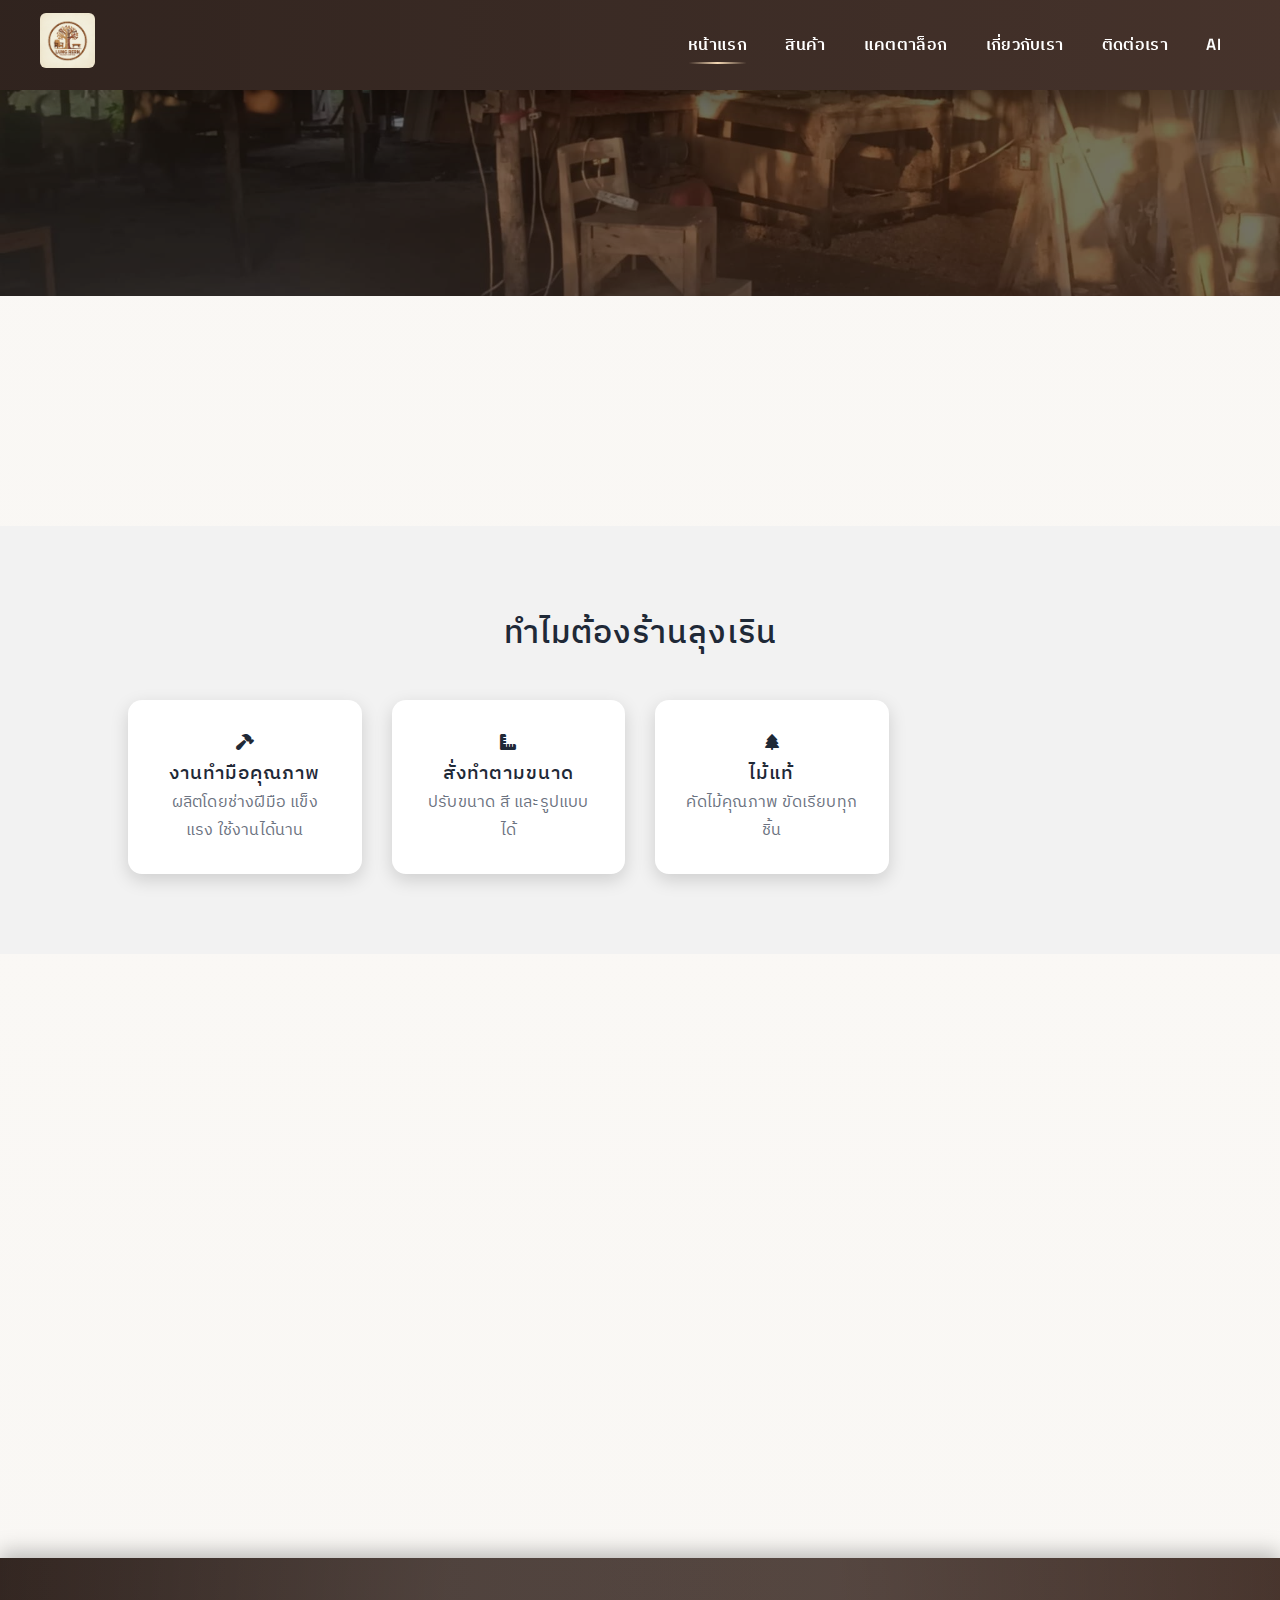
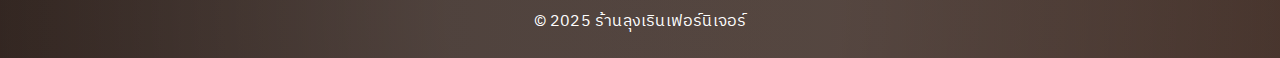
<file: index.html>
<!DOCTYPE html>
<html lang="th">
<head>
  <meta charset="UTF-8" />
  <meta name="viewport" content="width=device-width, initial-scale=1.0" />
  <title>ร้านลุงเริน | เฟอร์นิเจอร์ไม้พาเลท</title>

  <!-- Icons & Fonts -->
  <link rel="stylesheet" href="https://cdnjs.cloudflare.com/ajax/libs/font-awesome/6.5.0/css/all.min.css">
  <link href="https://fonts.googleapis.com/css2?family=Prompt:wght@300;400;500;600&family=Playfair+Display:wght@500;600;700&display=swap" rel="stylesheet">

  <!-- CSS -->
  <link rel="stylesheet" href="in.css">

  <link rel="preconnect" href="https://fonts.googleapis.com">
<link rel="preconnect" href="https://fonts.gstatic.com" crossorigin>

<link href="https://fonts.googleapis.com/css2?family=Noto+Sans+Thai:wght@300;400;500;600;700&family=Playfair+Display:wght@500;600;700&display=swap" rel="stylesheet">
</head>
<body>

<!-- ===== Navbar ===== -->
<nav>
  <a href="index.html" class="logo">
    <img src="img/logo.jpg" alt="ร้านลุงเริน">
  </a>

  <div class="menu">
    <a href="index.html" class="active">หน้าแรก</a>
    <a href="product.html">สินค้า</a>
    <a href="catalog.html">แคตตาล็อก</a>
    <a href="about.html">เกี่ยวกับเรา</a>
    <a href="contact.html">ติดต่อเรา</a>
    <a href="ai.html">AI</a>
    

</a>

  </div>
</nav>

<!-- ===== Hero ===== -->
<section class="hero">
  <div class="hero-content">
    <h1>เฟอร์นิเจอร์ไม้ งานทำมือ</h1>
    <p class="hero-sub">แข็งแรง • ทนทาน • ราคาถูก • สั่งทำตามขนาด</p>
    <a href="product.html" class="hero-btn">ดูสินค้า</a>
  </div>
</section>

<!-- ===== Contact Icons ===== -->
<div class="contact-icons">
  <a href="tel:0957143408" class="icon phone"><i class="fas fa-phone"></i></a>
  <a href="https://line.me/ti/p/EMlQEEs9HM" class="icon line"><i class="fab fa-line"></i></a>
  <a href="https://www.facebook.com/share/1C6vxHSXoo/?mibextid=wwXIfr" class="icon facebook"><i class="fab fa-facebook-f"></i></a>
</div>
<br>
<br>
<!-- ===== Intro ===== -->
<section class="intro-text">
  <h2>ร้านลุงเริน เฟอร์นิเจอร์ไม้</h2>
  <p>
    ผลิตและจำหน่ายเฟอร์นิเจอร์ไม้ งานทำมือ แข็งแรง ทนทาน  
    เหมาะสำหรับบ้าน ร้านกาแฟ และร้านอาหาร  
    รับสั่งทำตามขนาดและความต้องการของลูกค้า
  </p>
</section>

<!-- ===== Why Us ===== -->
<section class="why-us">

  <h2 class="section-title animate">ทำไมต้องร้านลุงเริน</h2>

  <div class="why-grid">

    <div class="why-card animate">
      <i class="fas fa-hammer"></i>
      <h3>งานทำมือคุณภาพ</h3>
      <p>ผลิตโดยช่างฝีมือ แข็งแรง ใช้งานได้นาน</p>
    </div>

    <div class="why-card animate">
      <i class="fas fa-ruler-combined"></i>
      <h3>สั่งทำตามขนาด</h3>
      <p>ปรับขนาด สี และรูปแบบได้</p>
    </div>

    <div class="why-card animate">
      <i class="fas fa-tree"></i>
      <h3>ไม้แท้</h3>
      <p>คัดไม้คุณภาพ ขัดเรียบทุกชิ้น</p>
    </div>

    <div class="why-card animate">
      <i class="fas fa-truck"></i>
      <h3>จัดส่งทั่วประเทศ</h3>
      <p>แพ็คแน่นหนา ส่งถึงหน้าบ้าน</p>
    </div>

  </div>

</section>

<!-- ===== Products ===== -->
 <br>
<section class="recommended">

  <h2 class="section-title animate">สินค้าแนะนำ</h2>

  <div class="product-grid">

    <div class="product-card animate">
      <img src="img/g7.jpg">
      <h3>เก้าอี้ไม้</h3>
      <p class="price">฿250</p>
      <a href="g1.html" class="btn">ดูสินค้า</a>
    </div>

    <div class="product-card animate">
      <img src="img/t1.jpg">
      <h3>โต๊ะไม้</h3>
      <p class="price">฿500</p>
      <a href="t4.html" class="btn">ดูสินค้า</a>
    </div>

    <div class="product-card animate">
      <img src="img/cc1.png">
      <h3>ชั้นวางของไม้</h3>
      <p class="price">฿350</p>
      <a href="cc.html" class="btn">ดูสินค้า</a>
    </div>

  </div>

</section>
<!-- ===== Footer ===== -->
<footer>
  © 2025 ร้านลุงเรินเฟอร์นิเจอร์
</footer>
<script>

const observer = new IntersectionObserver((entries)=>{

  entries.forEach((entry,index)=>{

    if(entry.isIntersecting){

      setTimeout(()=>{
        entry.target.classList.add("show");
      }, index * 200);

    }

  });

});


document.querySelectorAll(".animate").forEach(el=>{

  observer.observe(el);

});

</script>
</body>
</html>
</file>
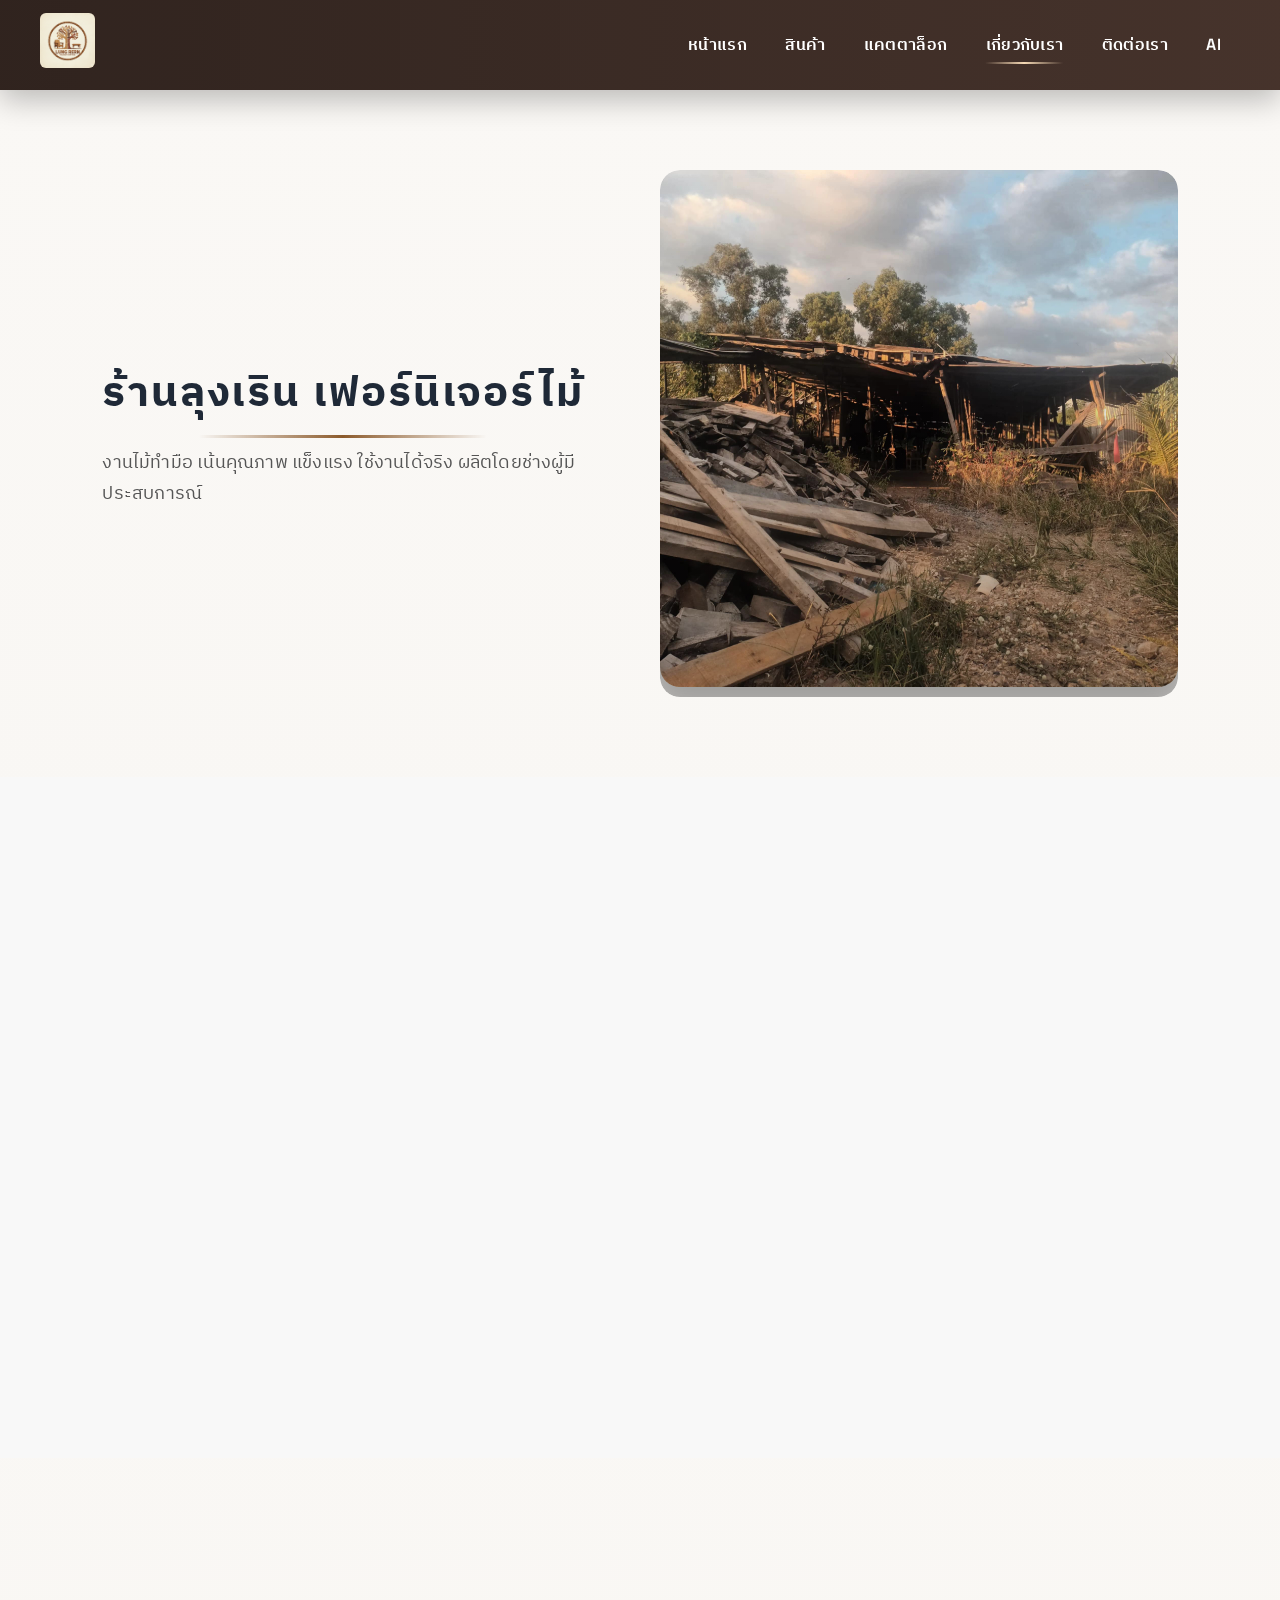
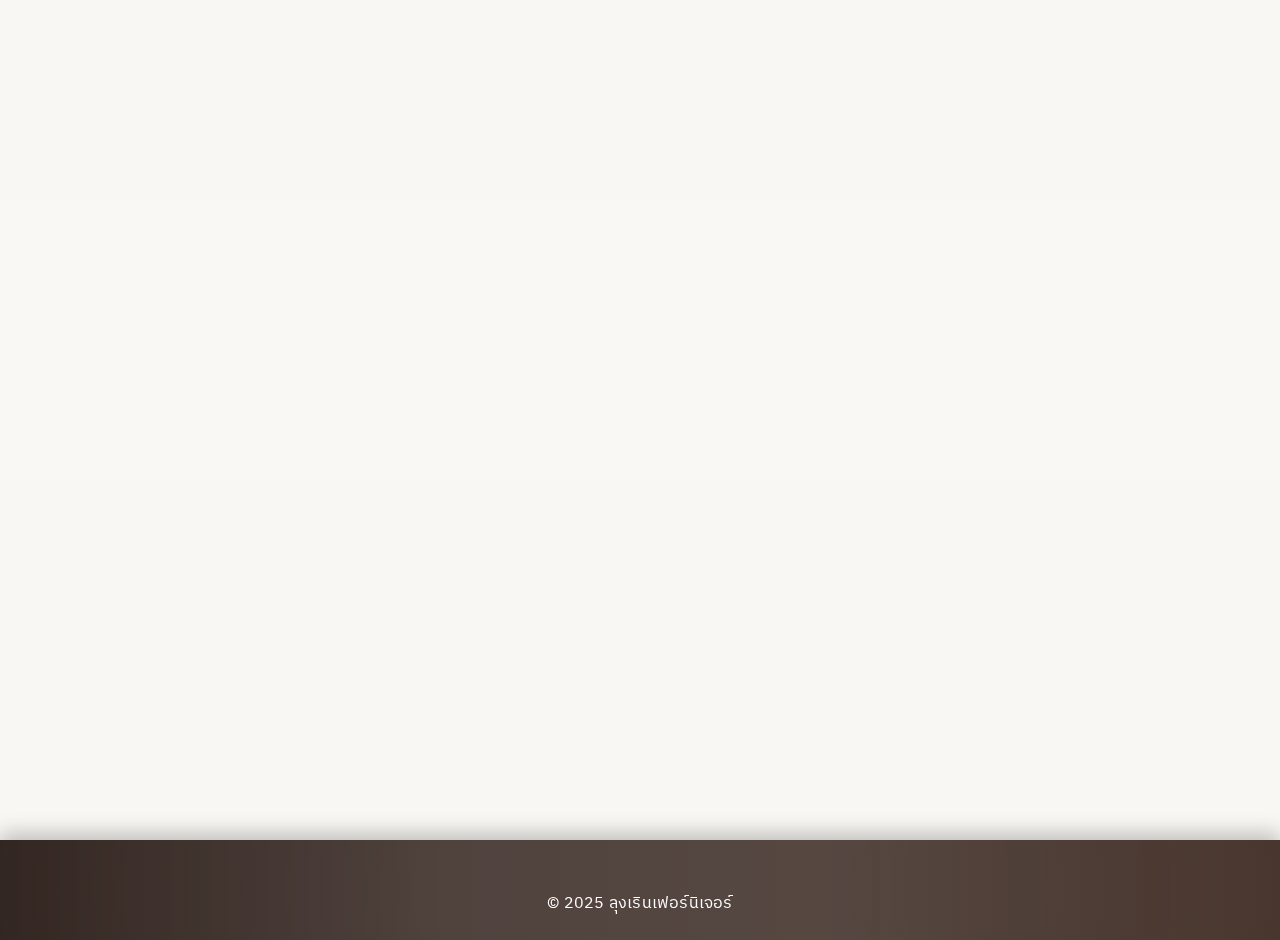
<file: about.html>
<!DOCTYPE html>
<html lang="th">
<head>

<meta charset="UTF-8">
<meta name="viewport" content="width=device-width, initial-scale=1.0">

<title>เกี่ยวกับเรา | ลุงเรินเฟอร์นิเจอร์</title>

<!-- ICON -->
<link rel="stylesheet"
href="https://cdnjs.cloudflare.com/ajax/libs/font-awesome/6.5.0/css/all.min.css">

<!-- FONT -->
<link href="https://fonts.googleapis.com/css2?family=Prompt:wght@400;600;700&display=swap"
rel="stylesheet">

<!-- AOS -->
<link rel="stylesheet"
href="https://unpkg.com/aos@2.3.1/dist/aos.css"/>

<!-- CSS -->
<link rel="stylesheet" href="about.css">

</head>

<body>
<!-- ================= NAVBAR ================= -->
<nav>
<a href="index.html" class="logo">
<img src="img/logo.jpg">
</a>
<div class="menu">
<a href="index.html">หน้าแรก</a>
<a href="product.html">สินค้า</a>
<a href="catalog.html">แคตตาล็อก</a>
<a href="about.html" class="active">
เกี่ยวกับเรา
</a>
<a href="contact.html">
ติดต่อเรา
</a>
<a href="ai.html">AI</a>
</div>
</nav>


<!-- ================= HERO ================= -->

<section class="about-hero">
<div class="about-hero-text"
data-aos="fade-up"
data-aos-duration="1200">
<h1>
ร้านลุงเริน
เฟอร์นิเจอร์ไม้
</h1>
<p>
งานไม้ทำมือ เน้นคุณภาพ แข็งแรง ใช้งานได้จริง  
ผลิตโดยช่างผู้มีประสบการณ์
</p>
</div>
<div class="about-hero-img"
data-aos="fade-left"
data-aos-duration="1200"
data-aos-delay="300">
<img src="img/c1.jpg">
</div>
</section>



<!-- ================= STORY ================= -->

<section class="about-story">


<div class="about-img"

data-aos="fade-right"
data-aos-duration="1200">

<img src="img/c2.jpg">

</div>

<div class="about-text"
data-aos="fade-up"
data-aos-delay="200"
data-aos-duration="1200">
<h2>
เรื่องราวของเรา
</h2>
<p>
ร้านลุงเรินเริ่มต้นจากงานไม้เล็ก ๆ  
ใช้ไม้เหลือใช้มาสร้างคุณค่าใหม่
</p>
<p>

เรารับทำทั้งงานสำเร็จรูป และงานสั่งทำตามขนาด  
เหมาะสำหรับบ้าน ร้านอาหาร และร้านกาแฟ
</p>
</div>
</section>



<!-- ================= FEATURE ================= -->

<section class="about-features">


<h2

data-aos="fade-up">

ทำไมลูกค้าถึงเลือกเรา

</h2>



<div class="feature-grid">


<div class="feature-box"

data-aos="zoom-in"
data-aos-delay="100">

<i class="fas fa-hammer"></i>

<h3>

งานทำมือ

</h3>

<p>

ใส่ใจทุกขั้นตอน

</p>

</div>



<div class="feature-box"

data-aos="zoom-in"
data-aos-delay="200">

<i class="fas fa-tree"></i>

<h3>

เป็นมิตรต่อสิ่งแวดล้อม

</h3>

<p>

ใช้ไม้พาเลท

</p>

</div>



<div class="feature-box"

data-aos="zoom-in"
data-aos-delay="300">

<i class="fas fa-ruler-combined"></i>

<h3>

สั่งทำได้

</h3>

<p>
เลือกขนาดได้
</p>
</div>
<div class="feature-box"

data-aos="zoom-in"
data-aos-delay="400">

<i class="fas fa-handshake"></i>

<h3>

จริงใจต่อลูกค้า
</h3>
<p>
ดูแลหลังการขาย
</p>
</div>
</div>
</section>
<!-- ================= GALLERY ================= -->
<section class="about-gallery">
<h2
data-aos="fade-up">
บรรยากาศที่ทำงาน
</h2>
<div class="gallery-grid">
<img src="img/c3.jpg"
data-aos="fade-up"
data-aos-delay="100">
<img src="img/c4.jpg"
data-aos="fade-up"
data-aos-delay="200">
<img src="img/c5.jpg"
data-aos="fade-up"
data-aos-delay="300">
<img src="img/c6.jpg"
data-aos="fade-up"
data-aos-delay="400">
</div>

</section>
<!-- ================= FOOTER ================= -->
<footer>
© 2025 ลุงเรินเฟอร์นิเจอร์

</footer>
<!-- ================= AOS SCRIPT ================= -->
<script src="https://unpkg.com/aos@2.3.1/dist/aos.js"></script>
<script>
AOS.init({
duration:1200,
once:true,
offset:100,
easing:'ease-in-out',

});
</script>
</body>

</html>
</file>
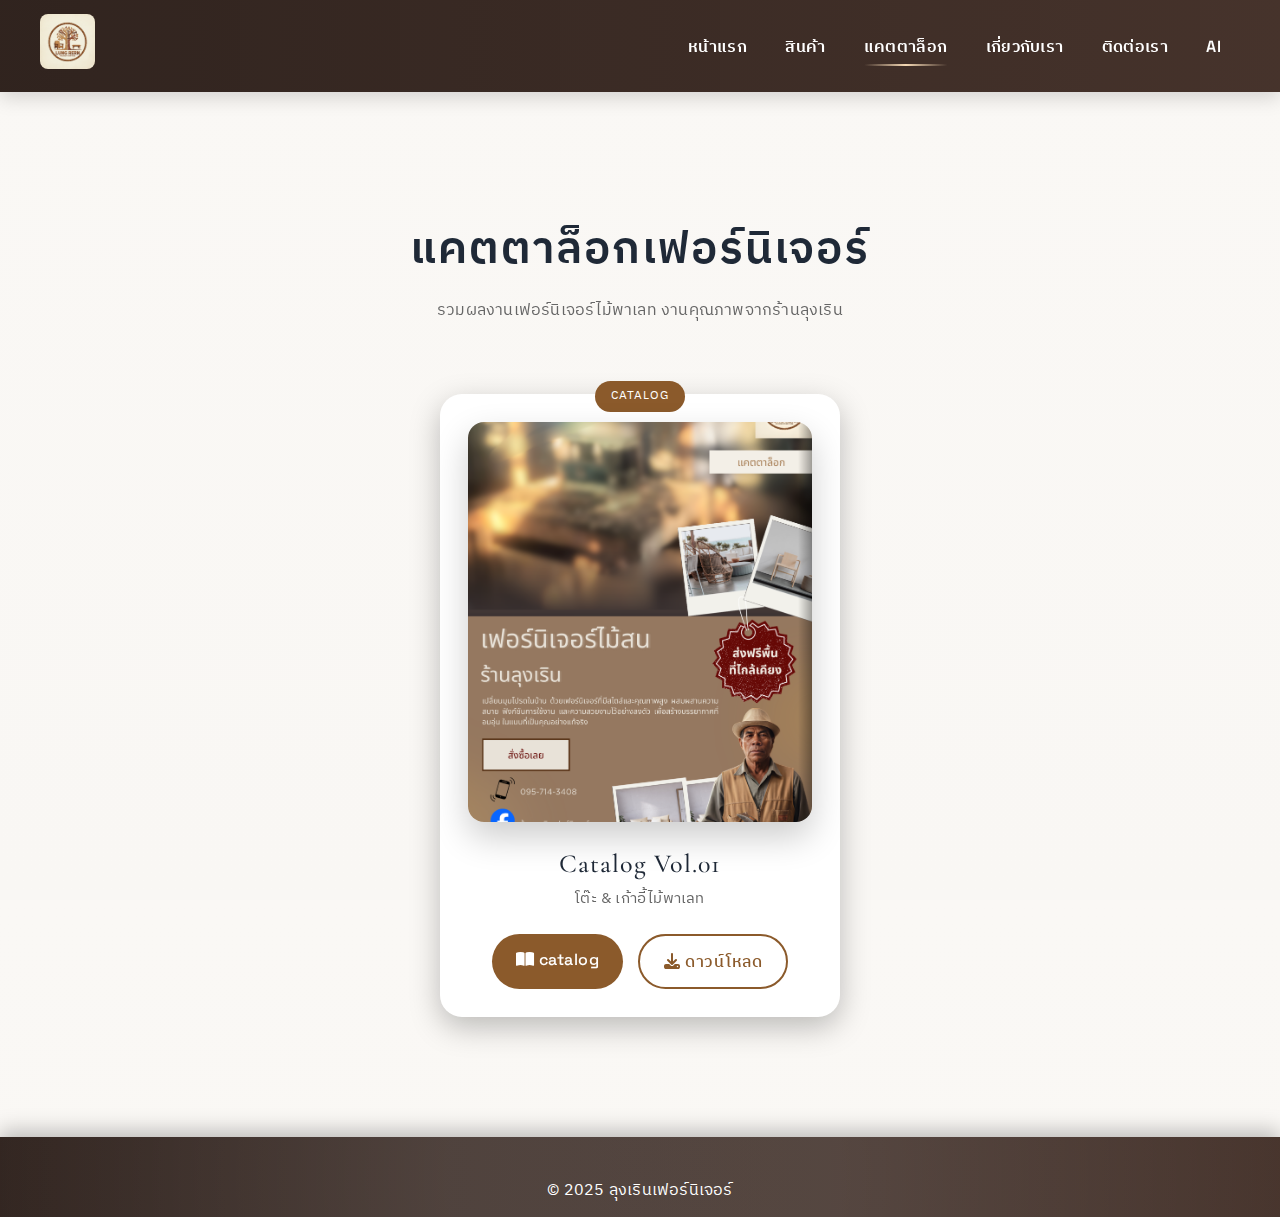
<file: catalog.html>
<!DOCTYPE html>
<html lang="th">
<head>
  <meta charset="UTF-8" />
  <meta name="viewport" content="width=device-width, initial-scale=1.0" />
  <title>แคตตาล็อกเฟอร์นิเจอร์</title>
  <link rel="stylesheet" href="https://cdnjs.cloudflare.com/ajax/libs/font-awesome/6.5.0/css/all.min.css">

  <!-- Fonts -->
  <link href="https://fonts.googleapis.com/css2?family=Prompt:wght@400;600;700&display=swap" rel="stylesheet">
  <link rel="stylesheet" href="https://cdnjs.cloudflare.com/ajax/libs/font-awesome/6.5.0/css/all.min.css">
  <!-- CSS -->
  <link rel="stylesheet" href="https://unpkg.com/swiper/swiper-bundle.min.css" />
  <link rel="stylesheet" href="https://unpkg.com/aos@2.3.1/dist/aos.css" />
  <link rel="stylesheet" href="catalog.css" />
</head>
<body>

<!-- ===== Navbar ===== -->
<nav>
  <a href="index.html" class="logo">
    <img src="img/logo.jpg" alt="ร้านลุงเริน">
  </a>

  <div class="menu">
    <a href="index.html" >หน้าแรก</a>
    <a href="product.html">สินค้า</a>
    <a href="catalog.html" class="active">แคตตาล็อก</a>
    <a href="about.html">เกี่ยวกับเรา</a>
    <a href="contact.html">ติดต่อเรา</a>
    <a href="ai.html">AI</a>
</a>

  </div>
</nav>

<section class="catalog-section">
  <h1 class="catalog-title">แคตตาล็อกเฟอร์นิเจอร์</h1>
  <p class="catalog-subtitle">
    รวมผลงานเฟอร์นิเจอร์ไม้พาเลท งานคุณภาพจากร้านลุงเริน
  </p>

  <div class="catalog-grid">

    <!-- เล่มที่ 1 -->
    <div class="catalog-book">
      <div class="book-cover">
        <img src="img/1.png" alt="Catalog 01">
      </div>
      <h3>Catalog Vol.01</h3>
      <p>โต๊ะ & เก้าอี้ไม้พาเลท</p>
      <div class="book-buttons">
        <a href="https://online.fliphtml5.com/fftno/jcwc/" target="_blank" class="btn view">
          <i class="fas fa-book-open"></i> catalog
        </a>
        <a href="t/Addp.pdf" download class="btn download">
          <i class="fas fa-download"></i> ดาวน์โหลด
        </a>
      </div>
    </div>

  </div>
</section>



<footer>© 2025 ลุงเรินเฟอร์นิเจอร์</footer>
<script>

/* ===== PREMIUM SCROLL REVEAL ===== */

const observer = new IntersectionObserver((entries)=>{

entries.forEach((entry)=>{

if(entry.isIntersecting){

entry.target.classList.add("show");

}

});

},{threshold:.2});


document.querySelectorAll(

'.catalog-title, .catalog-subtitle, .catalog-book'

).forEach((el)=>{

observer.observe(el);

});

</script>
</body>
</html>
</file>
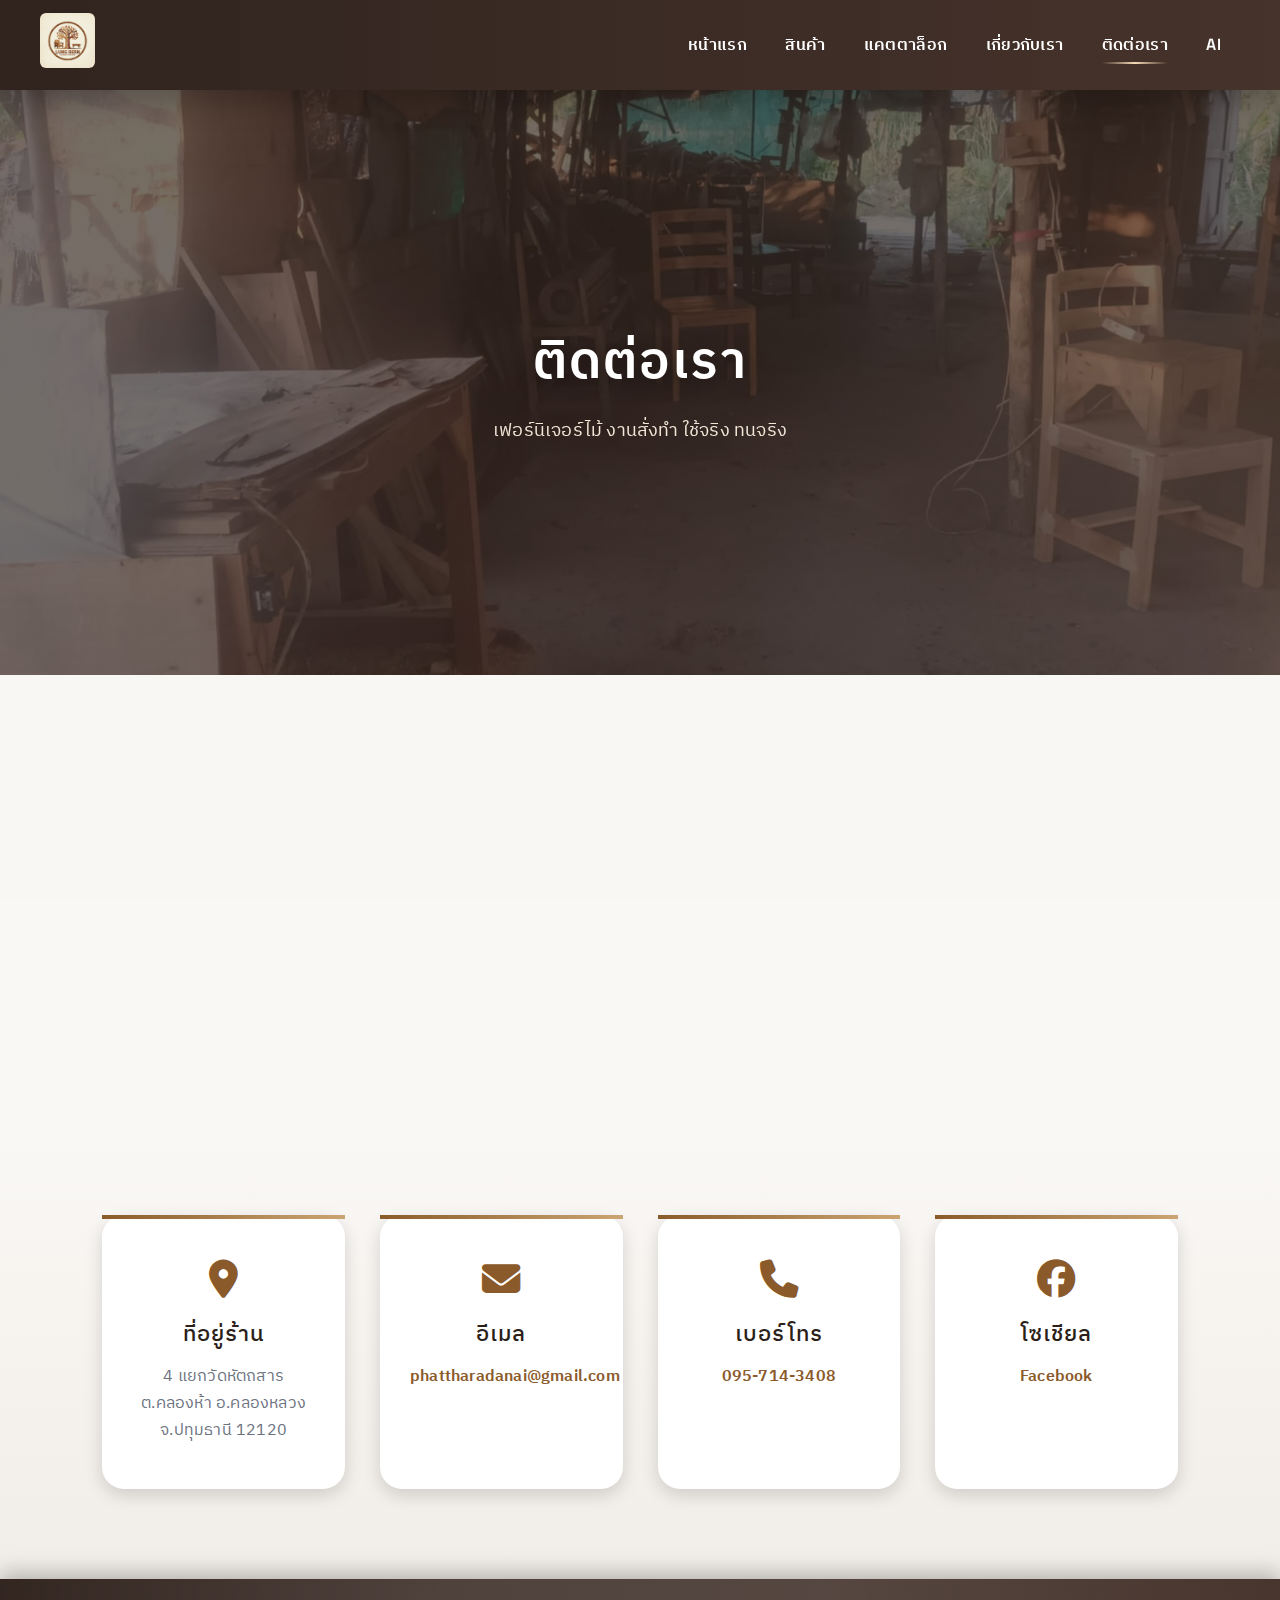
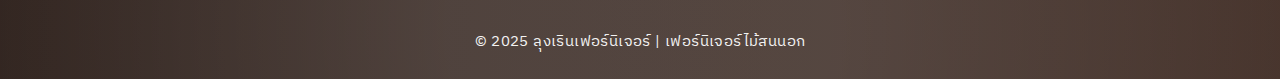
<file: contact.html>
<!DOCTYPE html>
<html lang="th">
<head>
  <meta charset="UTF-8" />
  <meta name="viewport" content="width=device-width, initial-scale=1.0" />
  <title>ติดต่อเรา | ลุงเรินเฟอร์นิเจอร์</title>

  <!-- Icons -->
  <link rel="stylesheet" href="https://cdnjs.cloudflare.com/ajax/libs/font-awesome/6.5.0/css/all.min.css">

  <!-- Font -->
  <link href="https://fonts.googleapis.com/css2?family=Prompt:wght@400;600;700&display=swap" rel="stylesheet">

  <!-- CSS -->
  <link rel="stylesheet" href="contact.css">
  <link rel="stylesheet"
href="https://unpkg.com/aos@2.3.1/dist/aos.css"/>
</head>

<body>

<!-- ===== NAVBAR (เดิม) ===== -->
<!-- ===== Navbar ===== -->
<nav>
  <a href="index.html" class="logo">
    <img src="img/logo.jpg" alt="ร้านลุงเริน">
  </a>

  <div class="menu">
    <a href="index.html" >หน้าแรก</a>
    <a href="product.html">สินค้า</a>
    <a href="catalog.html">แคตตาล็อก</a>
    <a href="about.html">เกี่ยวกับเรา</a>
    <a href="contact.html" class="active">ติดต่อเรา</a>
    <a href="ai.html">AI</a>
</a>

  </div>
</nav>

<main>

<!-- ===== HERO ===== -->
<section class="hero">

  <div class="hero-content"
  data-aos="fade-up">

    <h1 data-aos="fade-up" data-aos-delay="100">
      ติดต่อเรา
    </h1>

    <p data-aos="fade-up" data-aos-delay="300">
      เฟอร์นิเจอร์ไม้ งานสั่งทำ ใช้จริง ทนจริง
    </p>

  </div>

</section>


<!-- ===== MAP ===== -->
<section class="contact-map">
  <iframe 
    src="https://www.google.com/maps/embed?pb=!1m17!1m12!1m3!1d241.8563435132135!2d100.71025634165692!3d14.094790381981854!2m3!1f0!2f0!3f0!3m2!1i1024!2i768!4f13.1!3m2!1m1!2zMTTCsDA1JzQxLjMiTiAxMDDCsDQyJzM3LjIiRQ!5e0!3m2!1sth!2sth!4v1765943984903!5m2!1sth!2sth"
    width="100%"
    height="450"
    style="border:0;"
    allowfullscreen=""
    loading="lazy"
    referrerpolicy="no-referrer-when-downgrade">
  </iframe>
</section>

<!-- ===== CONTACT INFO ===== -->
<section class="contact-info">

  <div class="contact-box">
    <i class="fa-solid fa-location-dot"></i>
    <h3>ที่อยู่ร้าน</h3>
    <p>
      4 แยกวัดหัตถสาร<br>
      ต.คลองห้า อ.คลองหลวง<br>
      จ.ปทุมธานี 12120
    </p>
  </div>

  <div class="contact-box">
    <i class="fa-solid fa-envelope"></i>
    <h3>อีเมล</h3>
    <p>
      <a href="mailto:phattharadanai@gmail.com">
        phattharadanai@gmail.com
      </a>
    </p>
  </div>

  <div class="contact-box">
    <i class="fa-solid fa-phone"></i>
    <h3>เบอร์โทร</h3>
    <p>
      <a href="tel:095-714-3408">095-714-3408</a>
    </p>
  </div>

  <div class="contact-box">
    <i class="fa-brands fa-facebook"></i>
    <h3>โซเชียล</h3>
    <p>
      <a href="https://www.facebook.com/share/1C6vxHSXoo/?mibextid=wwXIfr">Facebook</a><br>
    </p>
  </div>

</section>

</main>

<!-- ===== FOOTER (เดิม) ===== -->
<footer>
  <p>© 2025 ลุงเรินเฟอร์นิเจอร์ | เฟอร์นิเจอร์ไม้สนนอก</p>
</footer>
<script src="https://unpkg.com/aos@2.3.1/dist/aos.js"></script>

<script>

AOS.init({

duration:1200,
once:true,
offset:100,

});

</script>
</body>
</html>
</file>
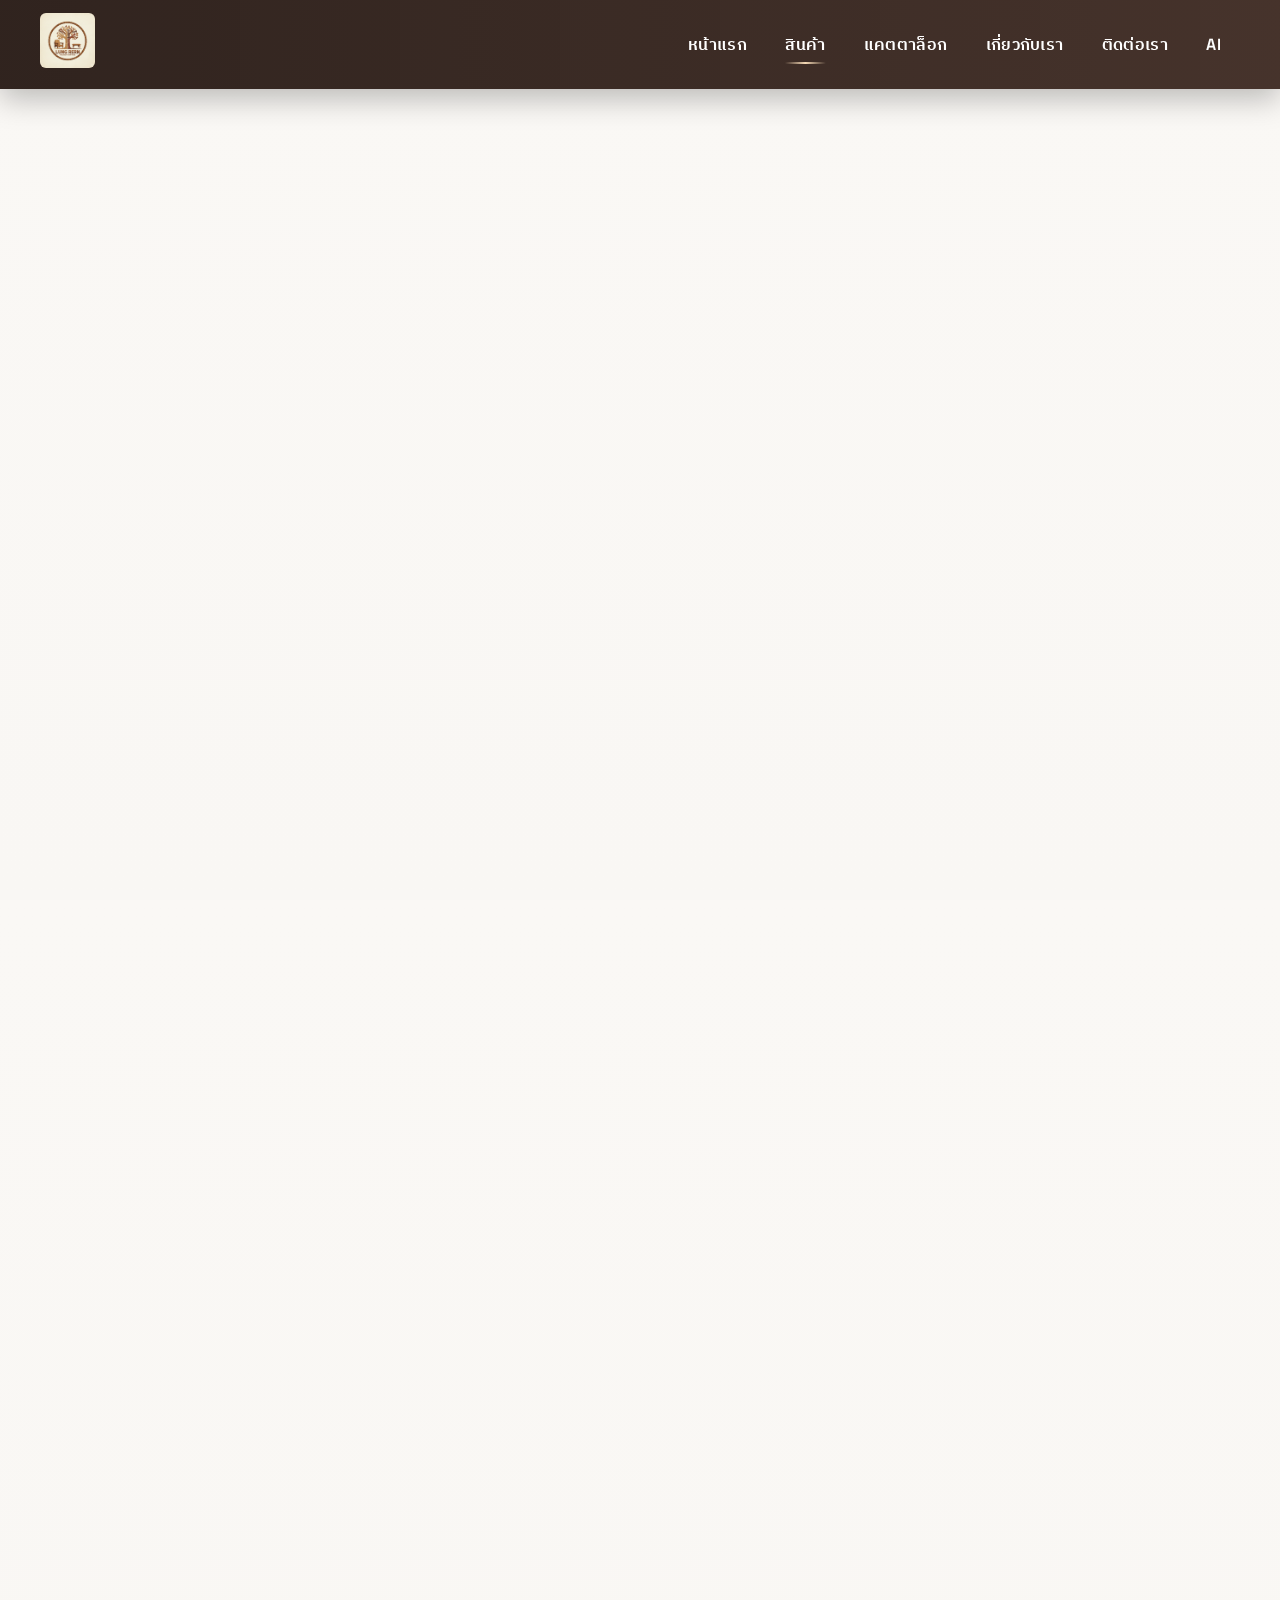
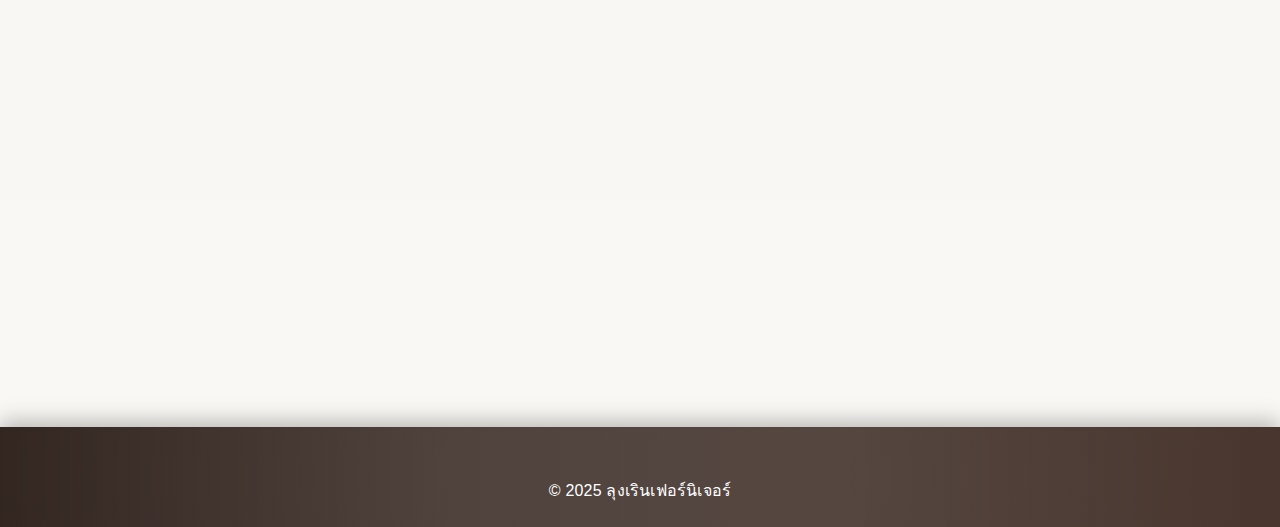
<file: product.html>
<!DOCTYPE html>
<html lang="th">
<head>
  <meta charset="UTF-8" />
  <meta name="viewport" content="width=device-width, initial-scale=1.0" />
  <title>สินค้า | ลุงเรินเฟอร์นิเจอร์</title>

  <!-- Fonts -->
  <link href="https://fonts.googleapis.com/css2?family=Prompt:wght@400;500;600;700&display=swap" rel="stylesheet">

  <!-- Icons -->
  <link rel="stylesheet" href="https://cdnjs.cloudflare.com/ajax/libs/font-awesome/6.5.0/css/all.min.css">

  <!-- CSS -->
  <link rel="stylesheet" href="so.css">
</head>

<body>

<!-- ===== Navbar ===== -->
<nav>
  <a href="index.html" class="logo">
    <img src="img/logo.jpg" alt="ร้านลุงเริน">
  </a>

  <div class="menu">
    <a href="index.html" >หน้าแรก</a>
    <a href="product.html" class="active">สินค้า</a>
    <a href="catalog.html">แคตตาล็อก</a>
    <a href="about.html">เกี่ยวกับเรา</a>
    <a href="contact.html">ติดต่อเรา</a>
    <a href="ai.html">AI</a>
</a>

  </div>
</nav>


<!-- ===== Page Header ===== -->
<header class="page-header">
  <h1>สินค้าของเรา</h1>
  <p>เฟอร์นิเจอร์ไม้ งานทำมือ แข็งแรง ใช้งานจริง</p>
</header>

<!-- ===== Main Layout ===== -->
<main class="product-layout">

  <!-- Filter -->
  <aside class="filter-panel">
    <h3>ตัวกรองสินค้า</h3>

    <div class="filter-group">
      <span>ประเภท</span>
      <label><input type="checkbox" value="chair" checked> เก้าอี้</label>
      <label><input type="checkbox" value="table" checked> โต๊ะ</label>
      <label><input type="checkbox" value="shelf" checked> ชั้นวาง</label>
    </div>

    <div class="filter-group">
      <span>ราคาไม่เกิน</span>
      <label><input type="radio" name="price" value="500"> 500 บาท</label>
      <label><input type="radio" name="price" value="1000"> 1,000 บาท</label>
      <label><input type="radio" name="price" value="99999" checked> ทั้งหมด</label>
    </div>
  </aside>

  <!-- Products -->
  <section class="product-grid" id="productGrid">

    <article class="product-card" data-type="chair" data-price="250">
      <img src="img/g7.jpg">
      <div class="info">
        <h4>เก้าอี้ไม้</h4>
        <p class="price">฿250</p>
        <a href="g1.html" class="btn">ดูรายละเอียด</a>
      </div>
    </article>

    <article class="product-card" data-type="table" data-price="500">
      <img src="img/t1.jpg">
      <div class="info">
        <h4>โต๊ะไม้</h4>
        <p class="price">฿500</p>
        <a href="t4.html" class="btn">ดูรายละเอียด</a>
      </div>
    </article>

    <article class="product-card" data-type="shelf" data-price="350">
      <img src="img/cc1.png">
      <div class="info">
        <h4>ชั้นวางของไม้</h4>
        <p class="price">฿350</p>
        <a href="cc.html" class="btn">ดูรายละเอียด</a>
      </div>
    </article>
    <article class="product-card" data-type="chair" data-price="120">
      <img src="img/s0.jpg">
      <div class="info">
        <h4>เก้าอี้ซักผ้า</h4>
        <p class="price">฿120</p>
        <a href="s.html" class="btn">ดูรายละเอียด</a>
      </div>
    </article>

    <article class="product-card" data-type="shelf" data-price="690">
      <img src="img/ch1.png">
      <div class="info">
        <h4>ชั้นวางของไม้ (60*40*100)</h4>
        <p class="price">฿690</p>
        <a href="ch.html" class="btn">ดูรายละเอียด</a>
      </div>
    </article>

     <article class="product-card" data-type="chair" data-price="890">
      <img src="img/p1.jpg">
      <div class="info">
        <h4>เก้าอี้พนักพิง</h4>
        <p class="price">฿890</p>
        <a href="p.html" class="btn">ดูรายละเอียด</a>
      </div>
    </article>

       <article class="product-card" data-type="chair" data-price="150">
      <img src="img/l1.jpg">
      <div class="info">
        <h4>เก้าอี้หัวโล้น</h4>
        <p class="price">฿150</p>
        <a href="Bald.html" class="btn">ดูรายละเอียด</a>
      </div>
    </article>

  </section>
</main>


<footer>
  © 2025 ลุงเรินเฟอร์นิเจอร์
</footer>

<script>
const typeChecks = document.querySelectorAll('input[type="checkbox"]');
const priceRadios = document.querySelectorAll('input[name="price"]');
const products = document.querySelectorAll('.product-card');

function filterProducts(){

  // ประเภทที่เลือก
  const types = Array.from(typeChecks)
    .filter(c => c.checked)
    .map(c => c.value);

  // แปลงเป็นตัวเลข
  const maxPrice = parseInt(
    document.querySelector('input[name="price"]:checked').value
  );

  products.forEach(p => {

    const type = p.dataset.type;
    const price = parseInt(p.dataset.price); // สำคัญมาก

    if (types.includes(type) && price <= maxPrice) {
      p.style.display = "block";
    } else {
      p.style.display = "none";
    }

  });
}

// เพิ่ม event
typeChecks.forEach(el => el.addEventListener("change", filterProducts));
priceRadios.forEach(el => el.addEventListener("change", filterProducts));

// เรียกตอนโหลดหน้า
filterProducts();
</script>


</body>
</html>
</file>
<file: in.css>
/* =========================
ULTRA MODERN FURNITURE FONT SYSTEM 2026
Luxury • Creative • Unique
========================= */

/* IMPORT FONT */
@import url('https://fonts.googleapis.com/css2?family=Cormorant+Garamond:wght@500;600;700&family=Space+Grotesk:wght@400;500;600&family=IBM+Plex+Sans+Thai:wght@300;400;500&display=swap');


/* =========================
BODY TEXT
========================= */

body{

  font-family:
  'IBM Plex Sans Thai',
  sans-serif;

  font-weight:400;

  font-size:16px;

  letter-spacing:.2px;

  color:#1f2937;

}


/* =========================
MAIN TITLE
========================= */

h1{

  font-family:
  'Cormorant Garamond',
  'IBM Plex Sans Thai',
  serif;

  font-weight:600;

  letter-spacing:1.8px;

}


/* =========================
SUB TITLE
========================= */

h2,
h3,
.section-title{

  font-family:
  'Cormorant Garamond',
  'IBM Plex Sans Thai',
  serif;

  font-weight:500;

  letter-spacing:1px;

}




.btn,
.hero-btn{

  font-family:
  'Space Grotesk',
  'IBM Plex Sans Thai',
  sans-serif;

  font-weight:500;

  letter-spacing:.5px;

}


/* =========================
PRICE
========================= */

.price{

  font-family:
  'Space Grotesk',
  sans-serif;

  font-weight:600;

  font-size:20px;

  letter-spacing:1px;

}


/* =========================
PARAGRAPH
========================= */

p{

  font-family:
  'IBM Plex Sans Thai',
  sans-serif;

  font-weight:400;

  color:#6b7280;

}


:root{
  --wood-dark:#2c1f1a;
  --wood-main:#8b5a2b;
  --wood-light:#f8f7f7;
  --bg-light:#f9f7f4;
  --text-dark:#1f2937;
  --text-gray:#6b7280;

  --shadow-lg:0 10px 30px rgba(0,0,0,.25);
  --shadow-soft:0 6px 18px rgba(0,0,0,.15);
}

/* ===== Reset ===== */
*{
  box-sizing:border-box;
  margin:0;
  padding:0;
}

/* ===== Page Layout ===== */
html,body{
  height:100%;
}

body{
  
  background:
    linear-gradient(180deg,#faf8f5,var(--bg-light));
  color:var(--text-dark);
  line-height:1.7;
  overflow-x:hidden;

  display:flex;
  flex-direction:column;
}

/* ===== Navbar ===== */
nav{
  background:
    linear-gradient(
      to right,
      rgba(44,31,26,.98),
      rgba(60,40,32,.95)
    );
  display:flex;
  justify-content:space-between;
  align-items:center;
  padding:0.8rem 2.5rem;
  position:sticky;
  top:0;
  z-index:1000;
  box-shadow:var(--shadow-lg);
  backdrop-filter:blur(6px);
}

nav .logo img{
  height:55px;
  transition:transform .3s ease;
}

nav .logo img:hover{
  transform:scale(1.05);
}

nav .menu{
  display:flex;
  align-items:center;
}

nav .menu a{
  color:#fff;
  margin:0 1.2rem;
  text-decoration:none;
  font-weight:600;
  letter-spacing:.3px;
  position:relative;
  padding:6px 0;
  transition:color .3s ease;
}


nav .menu a:hover{
  color:#f5d9b5;
}

nav .menu a::after{
  content:"";
  position:absolute;
  width:0%;
  height:2px;
  bottom:0;
  left:50%;
  transform:translateX(-50%);
  background:linear-gradient(
    to right,
    transparent,
    #f5d9b5,
    transparent
  );
  transition:width .3s ease;
}

nav .menu a:hover::after,
nav .menu a.active::after{
  width:100%;
}

/* ===== Footer ===== */
footer{
  margin-top:auto;
  background:
    linear-gradient(
      to right,
      rgba(44,31,26,.98),
      rgba(60,40,32,.95)
    );
  color:#fff;
  padding:50px 20px;
  text-align:center;
  position:relative;
  overflow:hidden;
  box-shadow:0 -6px 20px rgba(0,0,0,.25);
}

footer::before{
  content:"";
  position:absolute;
  inset:-50%;
  background:
    radial-gradient(circle,
      rgba(255,255,255,0.12) 15%,
      transparent 55%);
  animation:rotateGlow 18s linear infinite;
  pointer-events:none;
}

footer p{
  font-size:.95rem;
  letter-spacing:.4px;
  color:#f3f3f3;
}

footer *{
  position:relative;
  z-index:1;
}

/* ===== Animation ===== */
@keyframes rotateGlow{
  from{transform:rotate(0deg);}
  to{transform:rotate(360deg);}
}

nav img{height:55px;border-radius:6px;}
.menu a{
  color:#fff;
  margin:0 18px;
  text-decoration:none;
  font-weight:600;
  position:relative;
}
.menu a::after{
  content:"";
  position:absolute;
  left:50%;
  bottom:-6px;
  width:0;
  height:2px;
  background:#f5d9b5;
  transform:translateX(-50%);
  transition:.3s;
}
.menu a:hover::after,.menu a.active::after{width:100%;}

/* Hero */
.hero{
  height:80vh;
  background:url("img/c2.jpg") center/cover no-repeat;
  position:relative;
  display:flex;
  align-items:center;
  justify-content:center;
}
.hero::before{
  content:"";
  position:absolute;
  inset:0;
  background:rgba(0,0,0,.55);
}
.hero-content{
  position:relative;
  color:#fff;
  text-align:center;
}

.hero p{margin:12px 0 20px;}
.hero-btn{
  padding:14px 40px;
  background:var(--wood-main);
  border-radius:40px;
  color:#fff;
  text-decoration:none;
}

/* Contact Icons */
.contact-icons{
  display:flex;
  justify-content:center;
  gap:30px;
  margin:50px 0;
}
.contact-icons a{text-decoration:none;}
.icon{
  width:55px;height:55px;
  border-radius:50%;
  display:flex;
  align-items:center;
  justify-content:center;
  color:#fff;
}

.phone{background:#4caf50}
.line{background:#00c300}
.facebook{background:#1877f2}

/* Sections */
.section-title{text-align:center;font-size:32px;margin-bottom:40px;}
.intro-text{max-width:800px;margin:0 auto 80px;text-align:center;}

.why-us{padding:80px 10%;background:#f2f2f2;}
.why-grid{
  display:grid;
  grid-template-columns:repeat(auto-fit,minmax(220px,1fr));
  gap:30px;
}
.why-card{
  background:#fff;
  padding:30px;
  border-radius:14px;
  text-align:center;
  box-shadow:var(--shadow-soft);
}

/* Products */
.product-grid{
  max-width:1100px;
  margin:0 auto 100px;
  padding:0 20px;
  display:grid;
  grid-template-columns:repeat(auto-fit,minmax(260px,1fr));
  gap:30px;
}
.product-card{
  background:#fff;
  border-radius:22px;
  overflow:hidden;
  text-align:center;
  box-shadow:var(--shadow-soft);
}
.product-card{
  transition:transform .35s ease, box-shadow .35s ease;
}

.product-card:hover{
  transform:translateY(-10px);
  box-shadow:0 18px 40px rgba(0,0,0,.25);
}
.product-card img{
  width:100%;
  height:220px;
  object-fit:contain;
  background:#f3f3f3;
  padding:12px;
  transition:transform .4s ease;
}

.product-card:hover img{
  transform:scale(1.08);
}
.price{color:var(--wood-main);font-weight:600;}
.btn{
  display:inline-block;
  margin:14px 0 26px;
  padding:10px 26px;
  background:var(--wood-dark);
  color:#fff;
  border-radius:30px;
  text-decoration:none;
}
/* ===== Login Icon ===== */
.login-icon{
  width:42px;
  height:42px;
  margin-left:18px;

  background:linear-gradient(145deg,#8b5a2b,#6e4622);
  border-radius:50%;

  display:flex;
  align-items:center;
  justify-content:center;

  color:#fff;
  font-size:16px;

  box-shadow:0 4px 12px rgba(0,0,0,.35);
  transition:all .3s ease;
}

.login-icon:hover{
  transform:translateY(-3px) scale(1.08);
  box-shadow:0 8px 18px rgba(0,0,0,.45);
  background:linear-gradient(145deg,#a66b35,#7a4d25);
}

.login-icon i{
  pointer-events:none;
}


.hero-sub{

  color:#ffffff;

  font-weight:500;

  letter-spacing:.5px;

}

/* =========================
INTRO LUXURY REVEAL ตั้งแต่นี้
========================= */

.intro-text{

opacity:0;

transform: translateY(60px);

animation: introReveal 1.6s ease forwards;

animation-delay: .3s;

}


/* Title */

.intro-text h2{

opacity:0;

transform: translateY(40px);

animation: introReveal 1.6s ease forwards;

animation-delay: .6s;

}


/* Paragraph */

.intro-text p{

opacity:0;

transform: translateY(40px);

animation: introReveal 1.6s ease forwards;

animation-delay: .9s;

}


/* Animation */

@keyframes introReveal{

to{

opacity:1;

transform: translateY(0);

}

}

.hero-content{
  opacity:0;
  transform:translateY(50px);
  animation: heroFadeUp 1.5s ease forwards;
}

/* animation */
@keyframes heroFadeUp{

  to{
    opacity:1;
    transform:translateY(0);
  }

}
/* ===== Contact Icons Container ===== */

.contact-icons{

  position:fixed;
  right:20px;
  bottom:30px;

  display:flex;
  flex-direction:column;
  gap:15px;

  z-index:999;

}


/* ===== Icon Style ===== */

.contact-icons .icon{

  width:55px;
  height:55px;

  display:flex;
  align-items:center;
  justify-content:center;

  border-radius:50%;

  font-size:22px;

  color:white;

  text-decoration:none;

  box-shadow:0 10px 25px rgba(0,0,0,.3);

  backdrop-filter:blur(10px);

  transition:.4s;

  opacity:0;
  transform:translateX(50px);

  animation:slideIn .6s forwards;

}


/* delay ทีละอัน */

.contact-icons .phone{

  background:#694F3C;
  animation-delay:.2s;

}

.contact-icons .line{

  background:#06C755;
  animation-delay:.4s;

}

.contact-icons .facebook{

  background:#1877F2;
  animation-delay:.6s;

}



/* hover effect */

.contact-icons .icon:hover{

  transform:scale(1.2) rotate(8deg);

  box-shadow:0 15px 35px rgba(0,0,0,.5);

}



/* slide animation */

@keyframes slideIn{

  to{

    opacity:1;
    transform:translateX(0);

  }

}

.contact-icons .icon:hover{

  transform:scale(1.2) rotate(8deg);
  box-shadow:0 0 20px rgba(0,0,0,.5);

}



/* ก่อนแสดง */

.animate{

  opacity:0;
  transform:translateY(60px);
  transition:1s;

}


/* ตอนแสดง */

.animate.show{

  opacity:1;
  transform:translateY(0);

}
.why-card{

  transition:1s cubic-bezier(.22,1,.36,1);

}

/* ===== Scroll Animation ===== */

.animate{

  opacity:0;
  transform:translateY(80px);
  transition:1s cubic-bezier(.22,1,.36,1);

}

.animate.show{

  opacity:1;
  transform:translateY(0);

}

/* ===== Product Card ===== */

.product-card{

  background:white;

  border-radius:15px;

  overflow:hidden;

  box-shadow:0 10px 30px rgba(0,0,0,.1);

  transition:.4s;

}


/* hover */

.product-card:hover{

  transform:translateY(-15px);

  box-shadow:0 25px 50px rgba(0,0,0,.25);

}


/* image zoom */

.product-card img{

  width:100%;

  transition:.5s;

}

.product-card:hover img{

  transform:scale(1.1);

}

/* =========================
HERO BUTTON LUXURY EFFECT
ใส่ต่อท้ายไฟล์ CSS
========================= */

.hero-btn{

  display:inline-block;
  margin-top:25px;

  padding:15px 42px;

  font-size:17px;
  font-weight:600;
  letter-spacing:.8px;

  color:#fff;
  text-decoration:none;

  background:
  linear-gradient(
    135deg,
    #8b5a2b,
    #5a3a22
  );

  border-radius:50px;

  box-shadow:
  0 10px 30px rgba(0,0,0,.35),
  inset 0 1px 0 rgba(255,255,255,.2);

  position:relative;
  overflow:hidden;

  transition:.35s cubic-bezier(.22,1,.36,1);

  animation:heroBtnFloat 3.5s ease-in-out infinite;

}


/* ===== ลอยขึ้นลง ===== */

@keyframes heroBtnFloat{

  0%,100%{

    transform:translateY(0);

  }

  50%{

    transform:translateY(-10px);

  }

}



/* ===== hover ===== */

.hero-btn:hover{

  transform:translateY(-14px) scale(1.05);

  box-shadow:

  0 25px 55px rgba(0,0,0,.55),

  0 0 25px rgba(139,90,43,.6);

}



/* ===== ตอนกด ===== */

.hero-btn:active{

  transform:translateY(-3px) scale(.96);

  box-shadow:

  0 8px 20px rgba(0,0,0,.4);

}



/* ===== แสงวิ่ง ===== */

.hero-btn::before{

  content:"";

  position:absolute;

  top:0;
  left:-100%;

  width:100%;
  height:100%;

  background:

  linear-gradient(
    120deg,
    transparent,
    rgba(255,255,255,.45),
    transparent
  );

  transition:.7s;

}

.hero-btn:hover::before{

  left:100%;

}



/* ===== glow ตอน hover ===== */

.hero-btn::after{

  content:"";

  position:absolute;

  inset:0;

  border-radius:50px;

  opacity:0;

  box-shadow:

  0 0 30px rgba(139,90,43,.6);

  transition:.4s;

}

.hero-btn:hover::after{

  opacity:1;

}

/* =========================
MOBILE NAVBAR FIX
========================= */

@media (max-width:768px){

  nav{

    padding:12px 16px;

    flex-wrap:wrap;

  }

  nav .logo img{

    height:42px;

  }

  nav .menu{

    width:100%;

    justify-content:center;

    flex-wrap:wrap;

    margin-top:10px;

  }



}


/* =========================
LUXURY FURNITURE FONT SYSTEM 2026
Premium • Modern • Thai Support
========================= */

/* IMPORT FONT */
@import url('https://fonts.googleapis.com/css2?family=Playfair+Display:wght@500;600;700&family=Plus+Jakarta+Sans:wght@300;400;500;600&family=Noto+Sans+Thai:wght@300;400;500;600&display=swap');


/* =========================
BODY TEXT
========================= */

body{

  font-family:
  'Plus Jakarta Sans',
  'Noto Sans Thai',
  sans-serif;

  font-weight:400;

  font-size:16px;

  letter-spacing:.3px;

  color:#1f2937;

}


/* =========================
MAIN TITLE
========================= */

h1{

  font-family:
  'Playfair Display',
  'Noto Sans Thai',
  serif;

  font-weight:700;

  letter-spacing:1.2px;

}


/* =========================
SUB TITLE
========================= */

h2,
h3,
.section-title{

  font-family:
  'Playfair Display',
  'Noto Sans Thai',
  serif;

  font-weight:600;

  letter-spacing:.6px;

}

.btn,
.hero-btn{

  font-family:
  'Plus Jakarta Sans',
  'Noto Sans Thai',
  sans-serif;

  font-weight:500;

}


/* =========================
PRICE
========================= */

.price{

  font-family:
  'Plus Jakarta Sans',
  sans-serif;

  font-weight:600;

  font-size:20px;

  letter-spacing:.5px;

}


/* =========================
PARAGRAPH
========================= */

p{

  font-family:
  'Plus Jakarta Sans',
  'Noto Sans Thai',
  sans-serif;

  font-weight:400;

  color:#6b7280;

}


/* IMPORT FONT */
@import url('https://fonts.googleapis.com/css2?family=Cormorant+Garamond:wght@500;600;700&family=Space+Grotesk:wght@400;500;600&family=IBM+Plex+Sans+Thai:wght@300;400;500&display=swap');


/* =========================
BODY TEXT
========================= */

body{

  font-family:
  'IBM Plex Sans Thai',
  sans-serif;

  font-weight:400;

  font-size:16px;

  letter-spacing:.2px;

  color:#1f2937;

}


/* =========================
MAIN TITLE
========================= */

h1{

  font-family:
  'Cormorant Garamond',
  'IBM Plex Sans Thai',
  serif;

  font-weight:600;

  letter-spacing:1.8px;

}


/* =========================
SUB TITLE
========================= */

h2,
h3,
.section-title{

  font-family:
  'Cormorant Garamond',
  'IBM Plex Sans Thai',
  serif;

  font-weight:500;

  letter-spacing:1px;

}


/* =========================
MENU
========================= */

.menu a{

  font-family:
  'Space Grotesk',
  'IBM Plex Sans Thai',
  sans-serif;

  font-weight:500;

  letter-spacing:.8px;

}


/* =========================
BUTTON
========================= */

.btn,
.hero-btn{

  font-family:
  'Space Grotesk',
  'IBM Plex Sans Thai',
  sans-serif;

  font-weight:500;

  letter-spacing:.5px;

}


/* =========================
PRICE
========================= */

.price{

  font-family:
  'Space Grotesk',
  sans-serif;

  font-weight:600;

  font-size:20px;

  letter-spacing:1px;

}


/* =========================
PARAGRAPH
========================= */

p{

  font-family:
  'IBM Plex Sans Thai',
  sans-serif;

  font-weight:400;

  color:#6b7280;


}
</file>
<file: about.css>
@import url('https://fonts.googleapis.com/css2?family=Cormorant+Garamond:wght@500;600;700&family=Space+Grotesk:wght@400;500;600&family=IBM+Plex+Sans+Thai:wght@300;400;500&display=swap');


body{

  font-family:'DM Sans',sans-serif;

  font-weight:400;

  font-size:16px;

  letter-spacing:.3px;

  color:#1f2937;

}


/* ===== MAIN TITLE ===== */

h1{

  font-family:'Playfair Display',serif;

  font-weight:700;

  letter-spacing:1.2px;

}


/* ===== SUB TITLE ===== */

h2,h3,.section-title{

  font-family:'Playfair Display',serif;

  font-weight:600;

  letter-spacing:.5px;

}


/* ===== MENU ===== */

.menu a{

  font-family:'DM Sans',sans-serif;

  font-weight:500;

  letter-spacing:.5px;

}


/* ===== BUTTON ===== */

.btn,
.hero-btn{

  font-family:'DM Sans',sans-serif;

  font-weight:500;

}


/* ===== PRICE ===== */

.price{

  font-family:'DM Sans',sans-serif;

  font-weight:700;

  font-size:20px;

  letter-spacing:.5px;

}


/* ===== DESCRIPTION ===== */

p{

  font-family:'DM Sans',sans-serif;

  font-weight:400;

  color:#6b7280;

}
:root{
  --wood-dark:#2c1f1a;
  --wood-main:#8b5a2b;
  --wood-light:#f8f7f7;
  --bg-light:#f9f7f4;
  --text-dark:#1f2937;
  --text-gray:#6b7280;

  --shadow-lg:0 10px 30px rgba(0,0,0,.25);
  --shadow-soft:0 6px 18px rgba(0,0,0,.15);
}

/* ===== Reset ===== */
*{
  box-sizing:border-box;
  margin:0;
  padding:0;
}

/* ===== Page Layout ===== */
html,body{
  height:100%;
}

body{
  font-family:'Prompt',sans-serif;
  background:
    linear-gradient(180deg,#faf8f5,var(--bg-light));
  color:var(--text-dark);
  line-height:1.7;
  overflow-x:hidden;

  display:flex;
  flex-direction:column;
}

/* ===== Navbar ===== */
nav{
  background:
    linear-gradient(
      to right,
      rgba(44,31,26,.98),
      rgba(60,40,32,.95)
    );
  display:flex;
  justify-content:space-between;
  align-items:center;
  padding:0.8rem 2.5rem;
  position:sticky;
  top:0;
  z-index:1000;
  box-shadow:var(--shadow-lg);
  backdrop-filter:blur(6px);
}

nav .logo img{

  height:55px;

  border-radius:6px; /* ทำให้ขอบมน */

  transition:transform .3s ease;

}

nav .logo img:hover{
  transform:scale(1.05);
}

nav .menu{
  display:flex;
  align-items:center;
}

nav .menu a{
  color:#fff;
  margin:0 1.2rem;
  text-decoration:none;
  font-weight:600;
  letter-spacing:.3px;
  position:relative;
  padding:6px 0;
  transition:color .3s ease;
}

nav .menu a:hover{
  color:#f5d9b5;
}

nav .menu a::after{
  content:"";
  position:absolute;
  width:0%;
  height:2px;
  bottom:0;
  left:50%;
  transform:translateX(-50%);
  background:linear-gradient(
    to right,
    transparent,
    #f5d9b5,
    transparent
  );
  transition:width .3s ease;
}

nav .menu a:hover::after,
nav .menu a.active::after{
  width:100%;
}

/* ===== Footer ===== */
footer{
  margin-top:auto;
  background:
    linear-gradient(
      to right,
      rgba(44,31,26,.98),
      rgba(60,40,32,.95)
    );
  color:#fff;
  padding:50px 20px;
  text-align:center;
  position:relative;
  overflow:hidden;
  box-shadow:0 -6px 20px rgba(0,0,0,.25);
}

footer::before{
  content:"";
  position:absolute;
  inset:-50%;
  background:
    radial-gradient(circle,
      rgba(255,255,255,0.12) 15%,
      transparent 55%);
  animation:rotateGlow 18s linear infinite;
  pointer-events:none;
}

footer p{
  font-size:.95rem;
  letter-spacing:.4px;
  color:#f3f3f3;
}

footer *{
  position:relative;
  z-index:1;
}

/* ===== Animation ===== */
@keyframes rotateGlow{
  from{transform:rotate(0deg);}
  to{transform:rotate(360deg);}
}


.about-hero {
  display: grid;
  grid-template-columns: 1fr 1fr;
  gap: 40px;
  padding: 80px 8%;
  align-items: center;
}

.about-hero-text h1 {
  font-size: 42px;
  font-weight: 700;
  margin-bottom: 20px;
}

.about-hero-text p {
  font-size: 18px;
  color: #555;
}

.about-hero-img img {
  width: 100%;
  border-radius: 20px;
}

/* ===== Story ===== */
.about-story {
  display: grid;
  grid-template-columns: 1fr 1fr;
  gap: 50px;
  padding: 80px 8%;
  align-items: center;
  background: #f8f8f8;
}

.about-img img {
  width: 100%;
  border-radius: 18px;
}

.about-text h2 {
  font-size: 32px;
  margin-bottom: 20px;
}

.about-text p {
  color: #555;
  margin-bottom: 12px;
}

/* ===== Features ===== */
.about-features {
  padding: 80px 8%;
  text-align: center;
}

.feature-grid {
  display: grid;
  grid-template-columns: repeat(auto-fit, minmax(220px,1fr));
  gap: 30px;
  margin-top: 40px;
}

.feature-box {
  background: #fff;
  padding: 30px;
  border-radius: 18px;
  box-shadow: 0 10px 25px rgba(0,0,0,0.08);
}

.feature-box i {
  font-size: 36px;
  color: #8b5a2b;
  margin-bottom: 15px;
}

.feature-box h3 {
  margin-bottom: 10px;
}

/* ===== Gallery ===== */
.about-gallery {
  padding: 80px 8%;
}

.about-gallery h2 {
  text-align: center;
  margin-bottom: 40px;
}

.gallery-grid {
  display: grid;
  grid-template-columns: repeat(auto-fit, minmax(220px,1fr));
  gap: 20px;
}

.gallery-grid img {
  width: 100%;
  border-radius: 16px;
  transition: 0.3s;
}

.gallery-grid img:hover {
  transform: scale(1.05);
}

/* ===== Responsive ===== */
@media (max-width: 900px) {
  .about-hero,
  .about-story {
    grid-template-columns: 1fr;
  }
}
/* ===== Login Icon ===== */
.login-icon{
  width:42px;
  height:42px;
  margin-left:18px;

  background:linear-gradient(145deg,#8b5a2b,#6e4622);
  border-radius:50%;

  display:flex;
  align-items:center;
  justify-content:center;

  color:#fff;
  font-size:16px;

  box-shadow:0 4px 12px rgba(0,0,0,.35);
  transition:all .3s ease;
}

.login-icon:hover{
  transform:translateY(-3px) scale(1.08);
  box-shadow:0 8px 18px rgba(0,0,0,.45);
  background:linear-gradient(145deg,#a66b35,#7a4d25);
}

.login-icon i{
  pointer-events:none;
}

/* ===============================
   HERO PREMIUM EFFECT
================================ */

.about-hero{
  position:relative;
}

.about-hero-img{
  position:relative;
}

.about-hero-img::after{
  content:"";
  position:absolute;
  inset:0;

  background:
    linear-gradient(
      to top,
      rgba(0,0,0,.25),
      transparent
    );

  border-radius:20px;
}


/* animation fade in */

.about-hero-text{
  animation:fadeSlideUp 1s ease forwards;
}

.about-hero-img{
  animation:fadeSlideRight 1.2s ease forwards;
}

@keyframes fadeSlideUp{

  from{
    opacity:0;
    transform:translateY(40px);
  }

  to{
    opacity:1;
    transform:translateY(0);
  }

}

@keyframes fadeSlideRight{

  from{
    opacity:0;
    transform:translateX(60px);
  }

  to{
    opacity:1;
    transform:translateX(0);
  }

}


/* ===============================
   STORY IMAGE HOVER
================================ */

.about-img{
  overflow:hidden;
  border-radius:18px;
}

.about-img img{

  transition:.6s;

}

.about-img:hover img{

  transform:scale(1.12);

}


/* ===============================
   FEATURE CARD PREMIUM
================================ */

.feature-box{

  position:relative;
  overflow:hidden;
  transition:.4s;

}


.feature-box::before{

  content:"";

  position:absolute;
  inset:0;

  background:
    linear-gradient(
      120deg,
      transparent,
      rgba(139,90,43,.12),
      transparent
    );

  opacity:0;

  transition:.4s;

}


.feature-box:hover{

  transform:translateY(-10px);

  box-shadow:
    0 20px 40px rgba(0,0,0,.15);

}

.feature-box:hover::before{

  opacity:1;

}

.feature-box i{

  transition:.4s;

}

.feature-box:hover i{

  transform:scale(1.2);

  color:#a66b35;

}


/* ===============================
   GALLERY PREMIUM EFFECT
================================ */

.gallery-grid img{

  cursor:pointer;
  position:relative;

}

.gallery-grid img:hover{

  transform:scale(1.08);

  box-shadow:
    0 15px 35px rgba(0,0,0,.25);

}


/* ===============================
   SECTION TITLE STYLE
================================ */

.about-features h2,
.about-gallery h2,
.about-text h2{

  position:relative;

  display:inline-block;

}

.about-features h2::after,
.about-gallery h2::after,
.about-text h2::after{

  content:"";

  position:absolute;

  bottom:-8px;
  left:50%;

  transform:translateX(-50%);

  width:60%;
  height:3px;

  background:
    linear-gradient(
      to right,
      transparent,
      #8b5a2b,
      transparent
    );

}


/* ===============================
   SMOOTH SCROLL EFFECT
================================ */

html{

  scroll-behavior:smooth;

}


/* ===============================
   IMAGE SHADOW
================================ */

.about-hero-img img,
.about-img img,
.gallery-grid img{

  box-shadow:
    0 12px 28px rgba(0,0,0,.18);

}


/* ===============================
   HOVER ZOOM TEXT EFFECT
================================ */

.about-text h2{

  transition:.3s;

}

.about-text h2:hover{

  transform:translateX(5px);

  color:#8b5a2b;

}


/* ===============================
   FEATURE ICON BACKGROUND
================================ */

.feature-box i{

  background:

    linear-gradient(
      145deg,
      #f5e4d3,
      #fff
    );

  width:70px;
  height:70px;

  border-radius:50%;

  display:flex;
  align-items:center;
  justify-content:center;

  margin:auto;
  margin-bottom:15px;

}



.about-hero-text h1{

  position:relative;
  display:inline-block;

}

.about-hero-text h1::after{

  content:"";
  position:absolute;

  bottom:-10px;
  left:50%;
  transform:translateX(-50%);

  width:60%;
  height:3px;

  background:
    linear-gradient(
      to right,
      transparent,
      #8b5a2b,
      transparent
    );

}

/* ===============================
   HERO IMAGE HOVER ZOOM
================================ */

.about-hero-img{

  overflow:hidden;

  border-radius:20px;

}

.about-hero-img img{

  width:100%;

  border-radius:20px;

  transition:transform .6s cubic-bezier(.22,1,.36,1);

}


.about-hero-img:hover img{

  transform:scale(1.12);

}

body{

  font-family:
  'IBM Plex Sans Thai',
  sans-serif;

  font-weight:400;

  font-size:16px;

  letter-spacing:.2px;

  color:#1f2937;

}


/* =========================
MAIN TITLE
========================= */

h1{

  font-family:
  'Cormorant Garamond',
  'IBM Plex Sans Thai',
  serif;

  font-weight:600;

  letter-spacing:1.8px;

}


/* =========================
SUB TITLE
========================= */

h2,
h3,
.section-title{

  font-family:
  'Cormorant Garamond',
  'IBM Plex Sans Thai',
  serif;

  font-weight:500;

  letter-spacing:1px;

}


/* =========================
MENU
========================= */

.menu a{

  font-family:
  'Space Grotesk',
  'IBM Plex Sans Thai',
  sans-serif;

  font-weight:500;

  letter-spacing:.8px;

}


/* =========================
BUTTON
========================= */

.btn,
.hero-btn{

  font-family:
  'Space Grotesk',
  'IBM Plex Sans Thai',
  sans-serif;

  font-weight:500;

  letter-spacing:.5px;

}


/* =========================
PRICE
========================= */

.price{

  font-family:
  'Space Grotesk',
  sans-serif;

  font-weight:600;

  font-size:20px;

  letter-spacing:1px;

}


/* =========================
PARAGRAPH
========================= */

p{

  font-family:
  'IBM Plex Sans Thai',
  sans-serif;

  font-weight:400;

  color:#6b7280;
}
@media (max-width:768px){
  nav{
    padding:12px 16px;
    flex-wrap:wrap;
  }

  nav .logo img{
    height:42px;
  }

  nav .menu{
    width:100%;
    justify-content:center;
    flex-wrap:wrap;
    margin-top:10px;
  }
}
</file>
<file: catalog.css>
/* IMPORT FONT */
@import url('https://fonts.googleapis.com/css2?family=Cormorant+Garamond:wght@500;600;700&family=Space+Grotesk:wght@400;500;600&family=IBM+Plex+Sans+Thai:wght@300;400;500&display=swap');


:root{
  --wood-dark:#2c1f1a;
  --wood-main:#8b5a2b;
  --wood-light:#f8f7f7;
  --bg-light:#f9f7f4;
  --text-dark:#1f2937;
  --text-gray:#6b7280;

  --shadow-lg:0 10px 30px rgba(0,0,0,.25);
  --shadow-soft:0 6px 18px rgba(0,0,0,.15);
}

/* ===== Reset ===== */
*{
  box-sizing:border-box;
  margin:0;
  padding:0;
}

/* ===== Page Layout ===== */
html,body{
  height:100%;
}

body{
  font-family:'Prompt',sans-serif;
  background:
    linear-gradient(180deg,#faf8f5,var(--bg-light));
  color:var(--text-dark);
  line-height:1.7;
  overflow-x:hidden;

  display:flex;
  flex-direction:column;
}

/* ===== Navbar ===== */
nav{
  background:
    linear-gradient(
      to right,
      rgba(44,31,26,.98),
      rgba(60,40,32,.95)
    );
  display:flex;
  justify-content:space-between;
  align-items:center;
  padding:0.8rem 2.5rem;
  position:sticky;
  top:0;
  z-index:1000;
  box-shadow:var(--shadow-lg);
  backdrop-filter:blur(6px);
}

nav .logo img{
  height:55px;
  transition:transform .3s ease;
}

nav .logo img:hover{
  transform:scale(1.05);
}

nav .menu{
  display:flex;
  align-items:center;
}

nav .menu a{
  color:#fff;
  margin:0 1.2rem;
  text-decoration:none;
  font-weight:600;
  letter-spacing:.3px;
  position:relative;
  padding:6px 0;
  transition:color .3s ease;
}

nav .menu a:hover{
  color:#f5d9b5;
}

nav .menu a::after{
  content:"";
  position:absolute;
  width:0%;
  height:2px;
  bottom:0;
  left:50%;
  transform:translateX(-50%);
  background:linear-gradient(
    to right,
    transparent,
    #f5d9b5,
    transparent
  );
  transition:width .3s ease;
}

nav .menu a:hover::after,
nav .menu a.active::after{
  width:100%;
}

/* ===== Footer ===== */
footer{
  margin-top:auto;
  background:
    linear-gradient(
      to right,
      rgba(44,31,26,.98),
      rgba(60,40,32,.95)
    );
  color:#fff;
  padding:50px 20px;
  text-align:center;
  position:relative;
  overflow:hidden;
  box-shadow:0 -6px 20px rgba(0,0,0,.25);
}

footer::before{
  content:"";
  position:absolute;
  inset:-50%;
  background:
    radial-gradient(circle,
      rgba(255,255,255,0.12) 15%,
      transparent 55%);
  animation:rotateGlow 18s linear infinite;
  pointer-events:none;
}

footer p{
  font-size:.95rem;
  letter-spacing:.4px;
  color:#f3f3f3;
}

footer *{
  position:relative;
  z-index:1;
}

/* ===== Animation ===== */
@keyframes rotateGlow{
  from{transform:rotate(0deg);}
  to{transform:rotate(360deg);}
}


/* ===== TITLE FONT ===== */

h1,h2,h3{

font-family:'Playfair Display',serif;

}



/* ===== NAVBAR ===== */

nav{

  background:
  linear-gradient(
  to right,
  rgba(44,31,26,.98),
  rgba(60,40,32,.95)
  );

  display:flex;
  justify-content:space-between;
  align-items:center;

  padding:14px 40px;

  box-shadow:var(--shadow-soft);

}


nav .logo img{

height:55px;

border-radius:8px;

transition:.3s;

}


nav .logo img:hover{

transform:scale(1.05);

}



.menu a{

color:#fff;

text-decoration:none;

margin:0 18px;

font-weight:500;

position:relative;

}



.menu a:hover{

color:#f5d9b5;

}




/* ===== FOOTER ===== */

footer{

margin-top:auto;

background:

linear-gradient(
to right,
rgba(44,31,26,.98),
rgba(60,40,32,.95)
);

color:#fff;

padding:40px;

text-align:center;

}



/* ========================= */

/* ===== CATALOG SECTION ===== */

/* ========================= */


.catalog-section{

padding:120px 20px;

text-align:center;

}



/* ===== TITLE ===== */

.catalog-title{

font-size:44px;

margin-bottom:10px;

}



.catalog-subtitle{

color:#666;

margin-bottom:70px;

}




/* ===== FIX สำคัญ: จัดเล่มให้อยู่กลาง ===== */


.catalog-grid{

display:flex;

justify-content:center;

align-items:center;

}




/* ========================= */

/* ===== BOOK ===== */

/* ========================= */


.catalog-book{

width:400px;
background:#fff;

border-radius:22px;

padding:28px;

box-shadow:var(--shadow-lg);

transition:.45s;

position:relative;


}

/* ป้ายด้านบน */

.catalog-book::before{

content:"CATALOG";

position:absolute;

top:-13px;

left:50%;

transform:translateX(-50%);

background:var(--wood-main);

color:#fff;

font-size:12px;

padding:5px 16px;

border-radius:20px;

letter-spacing:1px;

}

/* hover effect */

.catalog-book:hover{

transform:

translateY(-15px)
scale(1.03);

box-shadow:

0 40px 80px rgba(0,0,0,.25);

}


/* ========================= */

/* ===== COVER ===== */

/* ========================= */

.book-cover{

height:400px;

border-radius:16px;

overflow:hidden;

position:relative;

box-shadow:

0 15px 35px rgba(0,0,0,.2);

}



.book-cover img{

width:100%;
height:100%;
object-fit:cover;

transition:.6s;

}



.catalog-book:hover img{

transform:scale(1.08);

}




/* เงาขอบหนังสือ */


.book-cover::after{

content:"";

position:absolute;

right:0;
top:0;

width:14px;
height:100%;

background:

linear-gradient(
to left,
rgba(0,0,0,.35),
transparent
);

}




/* ========================= */

/* ===== TEXT ===== */

/* ========================= */


.catalog-book h3{

font-size:26px;

margin-top:20px;

}



.catalog-book p{

font-size:15px;

color:#666;

margin-bottom:22px;

}




/* ========================= */

/* ===== BUTTON ===== */

/* ========================= */


.book-buttons{

display:flex;

justify-content:center;

gap:15px;

}



.btn{

padding:12px 24px;

border-radius:30px;

font-weight:500;

text-decoration:none;

transition:.3s;

}



.view{

background:var(--wood-main);

color:#fff;

}



.download{

border:2px solid var(--wood-main);

color:var(--wood-main);

}



.btn:hover{

transform:scale(1.1);

}

/* ========================= */
/* ===== SCROLL REVEAL PREMIUM ===== */
/* ========================= */

/* ซ่อนก่อน */
.catalog-title,
.catalog-subtitle,
.catalog-book{

opacity:0;

transform:
translateY(60px)
scale(.95);

filter:blur(10px);

transition:
opacity 1s ease,
transform 1s ease,
filter 1s ease;

}


/* ตอนโผล่ */

.show{

opacity:1;

transform:
translateY(0)
scale(1);

filter:blur(0);

}


/* delay */

.catalog-subtitle.show{

transition-delay:.3s;

}

.catalog-book.show{

transition-delay:.6s;

}

body{

  font-family:
  'IBM Plex Sans Thai',
  sans-serif;

  font-weight:400;

  font-size:16px;

  letter-spacing:.2px;

  color:#1f2937;

}


/* =========================
MAIN TITLE
========================= */

h1{

  font-family:
  'Cormorant Garamond',
  'IBM Plex Sans Thai',
  serif;

  font-weight:600;

  letter-spacing:1.8px;

}


/* =========================
SUB TITLE
========================= */

h2,
h3,
.section-title{

  font-family:
  'Cormorant Garamond',
  'IBM Plex Sans Thai',
  serif;

  font-weight:500;

  letter-spacing:1px;

}


/* =========================
MENU
========================= */

.menu a{

  font-family:
  'Space Grotesk',
  'IBM Plex Sans Thai',
  sans-serif;

  font-weight:500;

  letter-spacing:.8px;

}


/* =========================
BUTTON
========================= */

.btn,
.hero-btn{

  font-family:
  'Space Grotesk',
  'IBM Plex Sans Thai',
  sans-serif;

  font-weight:500;

  letter-spacing:.5px;

}


/* =========================
PRICE
========================= */

.price{

  font-family:
  'Space Grotesk',
  sans-serif;

  font-weight:600;

  font-size:20px;

  letter-spacing:1px;

}


/* =========================
PARAGRAPH
========================= */

p{

  font-family:
  'IBM Plex Sans Thai',
  sans-serif;

  font-weight:400;

  color:#6b7280;

}
</file>
<file: contact.css>
@import url('https://fonts.googleapis.com/css2?family=Cormorant+Garamond:wght@500;600;700&family=Space+Grotesk:wght@400;500;600&family=IBM+Plex+Sans+Thai:wght@300;400;500&display=swap');

/* ===== BODY ===== */

body{

  font-family:'DM Sans',sans-serif;

  font-weight:400;

  font-size:16px;

  letter-spacing:.3px;

  color:#1f2937;

}


/* ===== MAIN TITLE ===== */

h1{

  font-family:'Playfair Display',serif;

  font-weight:700;

  letter-spacing:1.2px;

}


/* ===== SUB TITLE ===== */

h2,h3,.section-title{

  font-family:'Playfair Display',serif;

  font-weight:600;

  letter-spacing:.5px;

}


/* ===== MENU ===== */

.menu a{

  font-family:'DM Sans',sans-serif;

  font-weight:500;

  letter-spacing:.5px;

}


/* ===== BUTTON ===== */

.btn,
.hero-btn{

  font-family:'DM Sans',sans-serif;

  font-weight:500;

}


/* ===== PRICE ===== */

.price{

  font-family:'DM Sans',sans-serif;

  font-weight:700;

  font-size:20px;

  letter-spacing:.5px;

}


/* ===== DESCRIPTION ===== */

p{

  font-family:'DM Sans',sans-serif;

  font-weight:400;

  color:#6b7280;

}
:root{
  --wood-dark:#2c1f1a;
  --wood-main:#8b5a2b;
  --wood-light:#f8f7f7;
  --bg-light:#f9f7f4;
  --text-dark:#1f2937;
  --text-gray:#6b7280;

  --shadow-lg:0 10px 30px rgba(0,0,0,.25);
  --shadow-soft:0 6px 18px rgba(0,0,0,.15);
}

/* ===== Reset ===== */
*{
  box-sizing:border-box;
  margin:0;
  padding:0;
}

/* ===== Page Layout ===== */
html,body{
  height:100%;
}

body{
  font-family:'Prompt',sans-serif;
  background:
    linear-gradient(180deg,#faf8f5,var(--bg-light));
  color:var(--text-dark);
  line-height:1.7;
  overflow-x:hidden;

  display:flex;
  flex-direction:column;
}

/* ===== Navbar ===== */
nav{
  background:
    linear-gradient(
      to right,
      rgba(44,31,26,.98),
      rgba(60,40,32,.95)
    );
  display:flex;
  justify-content:space-between;
  align-items:center;
  padding:0.8rem 2.5rem;
  position:sticky;
  top:0;
  z-index:1000;
  box-shadow:var(--shadow-lg);
  backdrop-filter:blur(6px);
}

nav .logo img{

  height:55px;

  border-radius:6px; /* ทำให้ขอบมน */

  transition:transform .3s ease;

}

nav .logo img:hover{
  transform:scale(1.05);
}

nav .menu{
  display:flex;
  align-items:center;
}

nav .menu a{
  color:#fff;
  margin:0 1.2rem;
  text-decoration:none;
  font-weight:600;
  letter-spacing:.3px;
  position:relative;
  padding:6px 0;
  transition:color .3s ease;
}

nav .menu a:hover{
  color:#f5d9b5;
}

nav .menu a::after{
  content:"";
  position:absolute;
  width:0%;
  height:2px;
  bottom:0;
  left:50%;
  transform:translateX(-50%);
  background:linear-gradient(
    to right,
    transparent,
    #f5d9b5,
    transparent
  );
  transition:width .3s ease;
}

nav .menu a:hover::after,
nav .menu a.active::after{
  width:100%;
}

/* ===== Footer ===== */
footer{
  margin-top:auto;
  background:
    linear-gradient(
      to right,
      rgba(44,31,26,.98),
      rgba(60,40,32,.95)
    );
  color:#fff;
  padding:50px 20px;
  text-align:center;
  position:relative;
  overflow:hidden;
  box-shadow:0 -6px 20px rgba(0,0,0,.25);
}

footer::before{
  content:"";
  position:absolute;
  inset:-50%;
  background:
    radial-gradient(circle,
      rgba(255,255,255,0.12) 15%,
      transparent 55%);
  animation:rotateGlow 18s linear infinite;
  pointer-events:none;
}

footer p{
  font-size:.95rem;
  letter-spacing:.4px;
  color:#f3f3f3;
}

footer *{
  position:relative;
  z-index:1;
}

/* ===== Animation ===== */
@keyframes rotateGlow{
  from{transform:rotate(0deg);}
  to{transform:rotate(360deg);}
}

/* ===== HERO ===== */
.hero{
  height:65vh;
  background:
    linear-gradient(rgba(44,31,26,.65),rgba(44,31,26,.65)),
    url("img/c6.jpg") center/cover no-repeat;
  display:flex;
  align-items:center;
  justify-content:center;
  text-align:center;
}

.hero-content h1{
  font-size:3.2rem;
  color:#fff;
  letter-spacing:2px;
  text-shadow:0 6px 20px rgba(0,0,0,.45);
}

.hero-content p{
  margin-top:10px;
  color:#f3e8d8;
  font-size:1.1rem;
}

/* ===== MAP ===== */
.contact-map iframe{
  width:100%;
  height:450px;
  border:none;
  display:block;
}

/* ===== CONTACT INFO ===== */
.contact-info{
  background:linear-gradient(180deg,#faf8f5,#f1ede8);
  padding:90px 8%;
  display:grid;
  grid-template-columns:repeat(auto-fit,minmax(240px,1fr));
  gap:35px;
}

/* ===== CONTACT BOX ===== */
.contact-box{
  background:#fff;
  padding:45px 30px;
  border-radius:22px;
  text-align:center;
  box-shadow:var(--shadow-soft);
  transition:.35s ease;
  position:relative;
}

.contact-box::before{
  content:"";
  position:absolute;
  top:0;
  left:0;
  width:100%;
  height:4px;
  background:linear-gradient(
    to right,
    var(--wood-main),
    #caa472
  );
}

.contact-box:hover{
  transform:translateY(-10px);
  box-shadow:var(--shadow-lg);
}

.contact-box i{
  font-size:2.4rem;
  color:var(--wood-main);
  margin-bottom:18px;
}

.contact-box h3{
  font-size:1.35rem;
  margin-bottom:10px;
  color:var(--wood-dark);
}

.contact-box p{
  color:var(--text-gray);
  line-height:1.7;
}

.contact-box a{
  color:var(--wood-main);
  text-decoration:none;
  font-weight:600;
}

.contact-box a:hover{
  text-decoration:underline;
}

/* ===== Login Icon ===== */
.login-icon{
  width:42px;
  height:42px;
  margin-left:18px;

  background:linear-gradient(145deg,#8b5a2b,#6e4622);
  border-radius:50%;

  display:flex;
  align-items:center;
  justify-content:center;

  color:#fff;
  font-size:16px;

  box-shadow:0 4px 12px rgba(0,0,0,.35);
  transition:all .3s ease;
}

.login-icon:hover{
  transform:translateY(-3px) scale(1.08);
  box-shadow:0 8px 18px rgba(0,0,0,.45);
  background:linear-gradient(145deg,#a66b35,#7a4d25);
}

.login-icon i{
  pointer-events:none;
}

body{

  font-family:
  'IBM Plex Sans Thai',
  sans-serif;

  font-weight:400;

  font-size:16px;

  letter-spacing:.2px;

  color:#1f2937;

}


/* =========================
MAIN TITLE
========================= */

h1{

  font-family:
  'Cormorant Garamond',
  'IBM Plex Sans Thai',
  serif;

  font-weight:600;

  letter-spacing:1.8px;

}


/* =========================
SUB TITLE
========================= */

h2,
h3,
.section-title{

  font-family:
  'Cormorant Garamond',
  'IBM Plex Sans Thai',
  serif;

  font-weight:500;

  letter-spacing:1px;

}


/* =========================
MENU
========================= */

.menu a{

  font-family:
  'Space Grotesk',
  'IBM Plex Sans Thai',
  sans-serif;

  font-weight:500;

  letter-spacing:.8px;

}


/* =========================
BUTTON
========================= */

.btn,
.hero-btn{

  font-family:
  'Space Grotesk',
  'IBM Plex Sans Thai',
  sans-serif;

  font-weight:500;

  letter-spacing:.5px;

}


/* =========================
PRICE
========================= */

.price{

  font-family:
  'Space Grotesk',
  sans-serif;

  font-weight:600;

  font-size:20px;

  letter-spacing:1px;

}


/* =========================
PARAGRAPH
========================= */

p{

  font-family:
  'IBM Plex Sans Thai',
  sans-serif;

  font-weight:400;

  color:#6b7280;

}
</file>
<file: so.css>
/* IMPORT FONT */
@import url('https://fonts.googleapis.com/css2?family=Cormorant+Garamond:wght@500;600;700&family=Space+Grotesk:wght@400;500;600&family=IBM+Plex+Sans+Thai:wght@300;400;500&display=swap');

:root{
  --wood-dark:#2c1f1a;
  --wood-main:#8b5a2b;
  --wood-light:#f8f7f7;
  --bg-light:#f9f7f4;
  --text-dark:#1f2937;
  --text-gray:#6b7280;

  --shadow-lg:0 10px 30px rgba(0,0,0,.25);
  --shadow-soft:0 6px 18px rgba(0,0,0,.15);
}

/* ===== Reset ===== */
*{
  box-sizing:border-box;
  margin:0;
  padding:0;
}

/* ===== Page Layout ===== */
html,body{
  height:100%;
}

body{
  font-family:'Prompt',sans-serif;
  background:
    linear-gradient(180deg,#faf8f5,var(--bg-light));
  color:var(--text-dark);
  line-height:1.7;
  overflow-x:hidden;

  display:flex;
  flex-direction:column;
}

/* ===== Navbar ===== */
nav{
  background:
    linear-gradient(
      to right,
      rgba(44,31,26,.98),
      rgba(60,40,32,.95)
    );
  display:flex;
  justify-content:space-between;
  align-items:center;
  padding:0.8rem 2.5rem;
  position:sticky;
  top:0;
  z-index:1000;
  box-shadow:var(--shadow-lg);
  backdrop-filter:blur(6px);
}

nav .logo img{

  height:55px;

  border-radius:6px; /* ทำให้ขอบมน */

  transition:transform .3s ease;

}
nav .logo img:hover{
  transform:scale(1.05);
}

nav .menu{
  display:flex;
  align-items:center;
}

nav .menu a{
  color:#fff;
  margin:0 1.2rem;
  text-decoration:none;
  font-weight:600;
  letter-spacing:.3px;
  position:relative;
  padding:6px 0;
  transition:color .3s ease;
}

nav .menu a:hover{
  color:#f5d9b5;
}

nav .menu a::after{
  content:"";
  position:absolute;
  width:0%;
  height:2px;
  bottom:0;
  left:50%;
  transform:translateX(-50%);
  background:linear-gradient(
    to right,
    transparent,
    #f5d9b5,
    transparent
  );
  transition:width .3s ease;
}

nav .menu a:hover::after,
nav .menu a.active::after{
  width:100%;
}

/* ===== Footer ===== */
footer{
  margin-top:auto;
  background:
    linear-gradient(
      to right,
      rgba(44,31,26,.98),
      rgba(60,40,32,.95)
    );
  color:#fff;
  padding:50px 20px;
  text-align:center;
  position:relative;
  overflow:hidden;
  box-shadow:0 -6px 20px rgba(0,0,0,.25);
}

footer::before{
  content:"";
  position:absolute;
  inset:-50%;
  background:
    radial-gradient(circle,
      rgba(255,255,255,0.12) 15%,
      transparent 55%);
  animation:rotateGlow 18s linear infinite;
  pointer-events:none;
}

footer p{
  font-size:.95rem;
  letter-spacing:.4px;
  color:#f3f3f3;
}

footer *{
  position:relative;
  z-index:1;
}

/* ===== Animation ===== */
@keyframes rotateGlow{
  from{transform:rotate(0deg);}
  to{transform:rotate(360deg);}
}

.logo img{
  height:52px;
  border-radius:8px;
}

.menu a{
  color:#fff;
  margin-left:22px;
  text-decoration:none;
  font-weight:500;
  position:relative;
}

.menu a::after{
  content:"";
  position:absolute;
  left:0;
  bottom:-6px;
  width:0;
  height:2px;
  background:#fff;
  transition:.3s;
}

.menu a:hover::after,
.menu a.active::after{
  width:100%;
}

/* ===== Header ===== */
.page-header{
  padding:50px 8% 30px;
}

.page-header h1{
  font-size:34px;
}

.page-header p{
  color:var(--gray);
  margin-top:8px;
}

/* ===== Layout ===== */
.product-layout{
  padding:30px 8% 60px;
  display:grid;
  grid-template-columns:260px 1fr;
  gap:40px;
}

/* ===== Filter ===== */
.filter-panel{
  background:#e2e0e0;
  padding:25px;
  border-radius:20px;
  box-shadow:var(--shadow);
  height:fit-content;
}

.filter-panel h3{
  margin-bottom:20px;
  font-size:18px;
}

.filter-group{
  margin-bottom:22px;
}

.filter-group span{
  display:block;
  font-weight:600;
  margin-bottom:10px;
}

.filter-group label{
  display:block;
  margin-bottom:8px;
  color:var(--gray);
  cursor:pointer;
}

.filter-group input{
  margin-right:8px;
  accent-color:var(--wood);
}

/* ===== Products ===== */
.product-grid{
  display:grid;
  grid-template-columns:repeat(auto-fill,minmax(250px,1fr));
  gap:32px;
}

.product-card{
  background:#e2e0e0;
  border-radius:22px;
  overflow:hidden;
  box-shadow:var(--shadow);
  transition:.4s;
}

.product-card:hover{
  transform:translateY(-10px);
  
}

.product-card img{
  width:100%;
  height:220px;
  object-fit:cover;
}

.product-card .info{
  padding:20px;
  text-align:center;
}

.product-card h4{
  font-size:17px;
  margin-bottom:6px;
}

.price{
  font-size:18px;
  font-weight:700;
  color:var(--wood);
  margin-bottom:14px;
}

.btn{
  display:inline-block;
  padding:10px 26px;
  background:#111;
  color:#fff;
  border-radius:30px;
  text-decoration:none;
  font-size:14px;
  transition:.3s;
}

.btn:hover{
  background:#8b5a2b;
}

/* ===== PROFESSIONAL FONT IMPORT ===== */

@import url('https://fonts.googleapis.com/css2?family=DM+Sans:wght@300;400;500;600;700&family=Playfair+Display:wght@500;600;700&display=swap');


/* ===== RESET ===== */

*{
  box-sizing:border-box;
  margin:0;
  padding:0;
}


/* ===== GLOBAL FONT ===== */

html,body{

  font-family:'DM Sans',sans-serif;

  font-weight:400;

  font-size:16px;

  letter-spacing:.3px;

  color:#1f2937;

  line-height:1.7;

}


/* ===== HEADING ===== */

h1{

  font-family:'Playfair Display',serif;

  font-weight:700;

  letter-spacing:1.2px;

}


h2,h3,h4{

  font-family:'Playfair Display',serif;

  font-weight:600;

}


/* ===== MENU ===== */

nav,
.menu a{

  font-family:'DM Sans',sans-serif;

  font-weight:500;

}


/* ===== PRODUCT ===== */

.product-card,
.product-card h4,
.product-card p,
.product-card span{

  font-family:'DM Sans',sans-serif;

}


/* ===== BUTTON ===== */

.btn{

  font-family:'DM Sans',sans-serif;

  font-weight:500;

}


/* ===== PRICE ===== */

.price{

  font-family:'DM Sans',sans-serif;

  font-weight:700;

  font-size:20px;

}


/* ===== FOOTER ===== */

footer{

  font-family:'DM Sans',sans-serif;

}

/* ===== HEADER FADE IN ===== */

.page-header{

opacity:0;

transform:translateY(40px);

animation:fadeUp 1s ease forwards;

animation-delay:.2s;

}


/* animation */

@keyframes fadeUp{

to{

opacity:1;

transform:translateY(0);

}

}
.page-header h1{

opacity:0;
transform:translateY(40px);

animation:fadeUp 1s ease forwards;

}

.page-header p{

opacity:0;
transform:translateY(40px);

animation:fadeUp 1s ease forwards;

animation-delay:.4s;

}
/* ===== FILTER FADE ===== */

.filter-panel{

opacity:0;
transform:translateX(-40px);

animation:fadeLeft .8s ease forwards;

animation-delay:.3s;

}

@keyframes fadeLeft{

to{

opacity:1;
transform:translateX(0);

}

}
/* ===== Related Section Animation ===== */

.related-section{

  opacity:0;
  transform:translateY(80px);

}

/* ตอนแสดง */
.related-section.show{

  animation:fadeUpGlow 1s ease forwards;

}


/* animation หลัก */

@keyframes fadeUpGlow{

  0%{
    opacity:0;
    transform:translateY(80px);
    box-shadow:0 0 0 rgba(139,90,43,0);
  }

  60%{

    transform:translateY(-8px);

    /* เงาสีไม้ */
    box-shadow:
      0 25px 60px rgba(139,90,43,.35),
      0 0 30px rgba(139,90,43,.25);

  }

  100%{

    opacity:1;
    transform:translateY(0);

    box-shadow:
      0 10px 30px rgba(0,0,0,.15);

  }

}

/* =========================
PRODUCT REVEAL ANIMATION
========================= */

.product-card{

opacity:0;
transform:translateY(80px) scale(.95);

animation: productReveal .8s ease forwards;

}

/* delay ทีละใบ */

.product-card:nth-child(1){animation-delay:.1s;}
.product-card:nth-child(2){animation-delay:.2s;}
.product-card:nth-child(3){animation-delay:.3s;}
.product-card:nth-child(4){animation-delay:.4s;}
.product-card:nth-child(5){animation-delay:.5s;}
.product-card:nth-child(6){animation-delay:.6s;}
.product-card:nth-child(7){animation-delay:.7s;}


/* animation */

@keyframes productReveal{

to{

opacity:1;

transform:translateY(0) scale(1);

}

}


/* =========================
HOVER EFFECT ระดับโปร
========================= */

.product-card{

transition:.45s cubic-bezier(.22,1,.36,1);

}

.product-card:hover{

transform:

translateY(-18px)
scale(1.03);

box-shadow:

0 30px 60px rgba(0,0,0,.25),

0 0 25px rgba(139,90,43,.25);

}


/* image zoom */

.product-card img{

transition:transform .6s ease;

}

.product-card:hover img{

transform:scale(1.12);

}

/* IMPORT FONT */
@import url('https://fonts.googleapis.com/css2?family=Cormorant+Garamond:wght@500;600;700&family=Space+Grotesk:wght@400;500;600&family=IBM+Plex+Sans+Thai:wght@300;400;500&display=swap');


/* =========================
BODY TEXT
========================= */

body{

  font-family:
  'IBM Plex Sans Thai',
  sans-serif;

  font-weight:400;

  font-size:16px;

  letter-spacing:.2px;

  color:#1f2937;

}


/* =========================
MAIN TITLE
========================= */

h1{

  font-family:
  'Cormorant Garamond',
  'IBM Plex Sans Thai',
  serif;

  font-weight:600;

  letter-spacing:1.8px;

}


/* =========================
SUB TITLE
========================= */

h2,
h3,
.section-title{

  font-family:
  'Cormorant Garamond',
  'IBM Plex Sans Thai',
  serif;

  font-weight:500;

  letter-spacing:1px;

}


/* =========================
MENU
========================= */

.menu a{

  font-family:
  'Space Grotesk',
  'IBM Plex Sans Thai',
  sans-serif;

  font-weight:500;

  letter-spacing:.8px;

}


/* =========================
BUTTON
========================= */

.btn,
.hero-btn{

  font-family:
  'Space Grotesk',
  'IBM Plex Sans Thai',
  sans-serif;

  font-weight:500;

  letter-spacing:.5px;

}


/* =========================
PRICE
========================= */

.price{

  font-family:
  'Space Grotesk',
  sans-serif;

  font-weight:600;

  font-size:20px;

  letter-spacing:1px;

}


/* =========================
PARAGRAPH
========================= */

p{

  font-family:
  'IBM Plex Sans Thai',
  sans-serif;

  font-weight:400;

  color:#6b7280;


}

@media (max-width:768px){
  nav{
    padding:12px 16px;
    flex-wrap:wrap;
  }

  nav .logo img{
    height:42px;
  }

  nav .menu{
    width:100%;
    justify-content:center;
    flex-wrap:wrap;
    margin-top:10px;
  }
}
</file>
